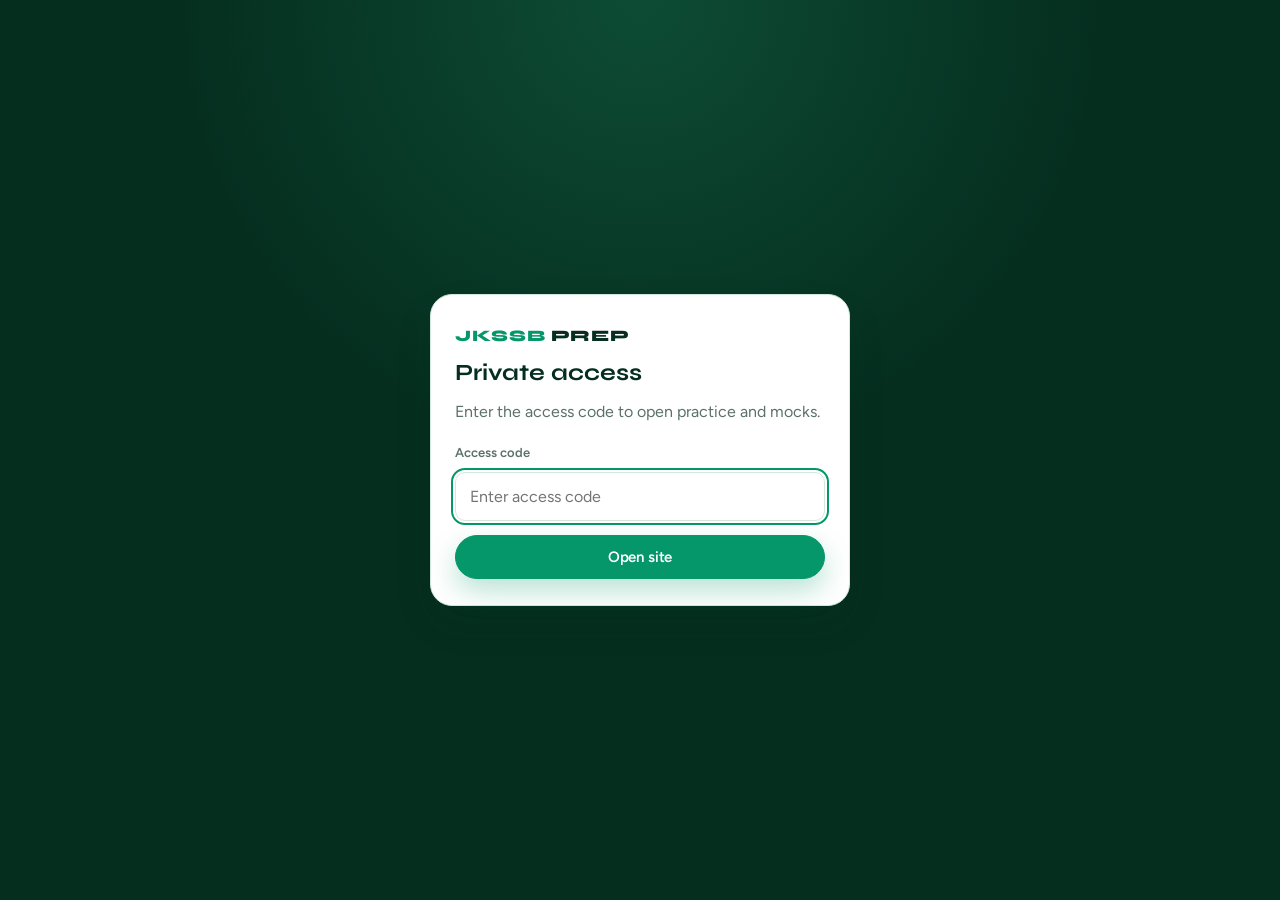
<file: index.html>
<!DOCTYPE html>
<html lang="en">
<head>
  <meta charset="UTF-8" />
  <meta name="viewport" content="width=device-width, initial-scale=1.0" />
  <meta name="description" content="JKSSB PREP — Practice and mock tests for Accounts Assistant (Finance)." />
  <meta name="theme-color" content="#047857" />
  <title>JKSSB PREP</title>
  <link rel="icon" href="./assets/logo/logo.svg" type="image/svg+xml" />
  <script src="./js/gate.js?v=9"></script>
  <link rel="stylesheet" href="./css/main.css" />
  <link rel="stylesheet" href="./css/components.css" />
  <link rel="stylesheet" href="./css/responsive.css" />
</head>
<body class="page-home">
  <div id="site-nav"></div>

  <main id="main-content">
    <section class="site-hero" aria-label="Introduction">
      <div class="site-hero__art" aria-hidden="true"></div>
      <div class="site-hero__inner">
        <p class="site-hero__brand">JKSSB <em>PREP</em></p>
        <h1 class="site-hero__title">Accounts Assistant (Finance).</h1>
        <p class="site-hero__sub">Official 2025 pattern: 120 MCQs, 2 hours, −0.25. Practice eight subjects, then sit a real-mix mock.</p>
        <div class="site-hero__actions">
          <a class="btn btn--primary" href="./pages/practice.html">Start practicing</a>
          <a class="btn btn--secondary" href="./pages/mock.html">Take a mock</a>
          <a class="btn btn--ghost" href="./pages/post.html?id=accounts-assistant-finance">Exam hub</a>
        </div>
      </div>
    </section>

    <div class="container home-body">
      <section class="section">
        <h2 class="section-title">How it works</h2>
        <p class="section-lead">A simple loop — not another noisy mock-test warehouse.</p>
        <div id="learning-loop-home"></div>
      </section>

      <section class="section" id="continue-section">
        <div class="continue-strip">
          <div>
            <p class="continue-strip__label">Continue preparation</p>
            <p class="continue-strip__title" id="continue-label">Start your FAA prep</p>
          </div>
          <a href="./pages/practice.html" id="continue-link" class="btn btn--ember">Continue</a>
        </div>
      </section>

      <section class="section">
        <h2 class="section-title">This exam</h2>
        <p class="section-lead">Advt. 10 of 2025 — 120-mark OMR paper. Eight official units, including General Economics.</p>
        <div id="home-categories" class="post-hub__stats" aria-label="Exam configuration"></div>
      </section>
    </div>
  </main>

  <div id="site-footer"></div>

  <script src="./js/utils.js"></script>
  <script src="./js/storage.js"></script>
  <script src="./js/data.js"></script>
  <script src="./js/ui.js"></script>
  <script src="./js/app.js"></script>
  <script>
    document.addEventListener('DOMContentLoaded', async () => {
      initPage({ pageTitle: 'Home', currentNav: 'Home' });
      UI.renderLearningLoop(document.getElementById('learning-loop-home'));

      const progress = loadProgress();
      if (progress.continueUrl) {
        document.getElementById('continue-link').href = resolveAppHref(progress.continueUrl);
        document.getElementById('continue-label').textContent = progress.continueLabel || 'Continue where you left off';
      } else {
        document.getElementById('continue-link').href = './pages/practice.html';
        document.getElementById('continue-label').textContent = 'Start your FAA prep';
      }

      const categoriesEl = document.getElementById('home-categories');
      try {
        const dataResult = await initAppData({ mode: 'shell' });
        if (!dataResult.ok) {
          categoriesEl.appendChild(UI.EmptyState({
            title: 'Unable to load exam',
            message: dataResult.error || 'Please refresh the page.',
          }));
          return;
        }
        const exam = getExamConfigForPost();
        const loaded = getActiveQuestions().length;
        categoriesEl.innerHTML = `
          <div class="post-hub__stat">
            <span class="post-hub__stat-value">${exam.default_question_count}</span>
            <span class="post-hub__stat-label">Paper Qs</span>
          </div>
          <div class="post-hub__stat">
            <span class="post-hub__stat-value">${exam.duration_minutes}</span>
            <span class="post-hub__stat-label">Minutes</span>
          </div>
          <div class="post-hub__stat">
            <span class="post-hub__stat-value">−${exam.negative_marking}</span>
            <span class="post-hub__stat-label">Wrong answer</span>
          </div>
          <div class="post-hub__stat">
            <span class="post-hub__stat-value">${loaded}</span>
            <span class="post-hub__stat-label">Bank MCQs</span>
          </div>`;
      } catch (err) {
        categoriesEl.appendChild(UI.EmptyState({
          title: 'Unable to load exam',
          message: 'Please refresh the page.',
        }));
      }
    });
  </script>
</body>
</html>
</file>
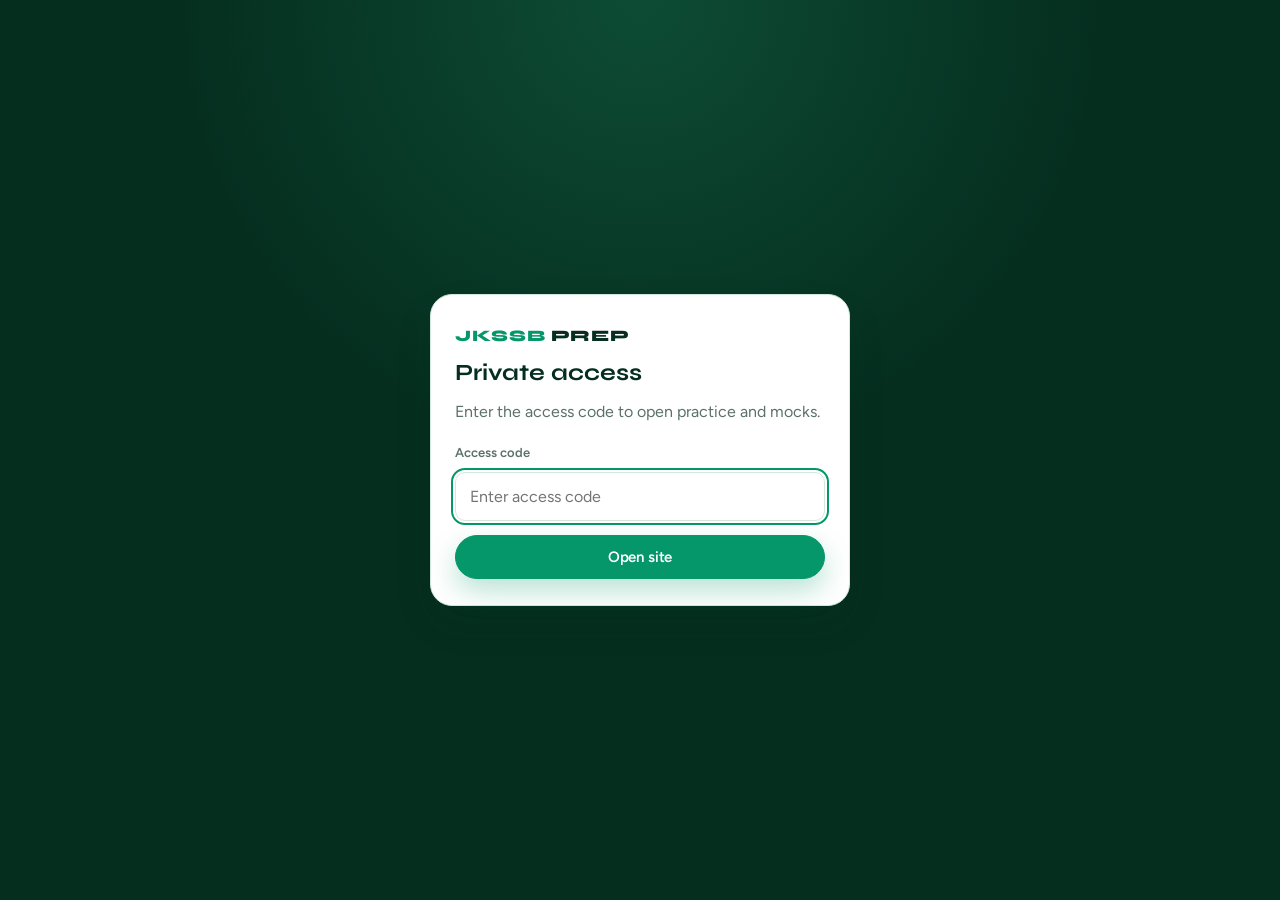
<file: admin.html>
<!DOCTYPE html>
<html lang="en">
<head>
  <meta charset="UTF-8" />
  <meta name="viewport" content="width=device-width, initial-scale=1.0" />
  <meta name="theme-color" content="#047857" />
  <link rel="icon" href="./assets/logo/logo.svg" type="image/svg+xml" />
  <script src="./js/gate.js?v=9"></script>
  <meta name="robots" content="noindex" />
  <title>Admin | JKSSB PREP</title>
  <link rel="stylesheet" href="./css/main.css" />
  <link rel="stylesheet" href="./css/components.css" />
  <link rel="stylesheet" href="./css/responsive.css" />
</head>
<body data-page="admin">
  <main class="container" id="main-content" style="padding-top:2rem;"></main>

  <script src="./js/utils.js"></script>
  <script src="./js/storage.js"></script>
  <script src="./js/data.js"></script>
  <script src="./js/ui.js"></script>
  <script src="./js/app.js"></script>
  <script src="./js/progress.js"></script>
</body>
</html>
</file>
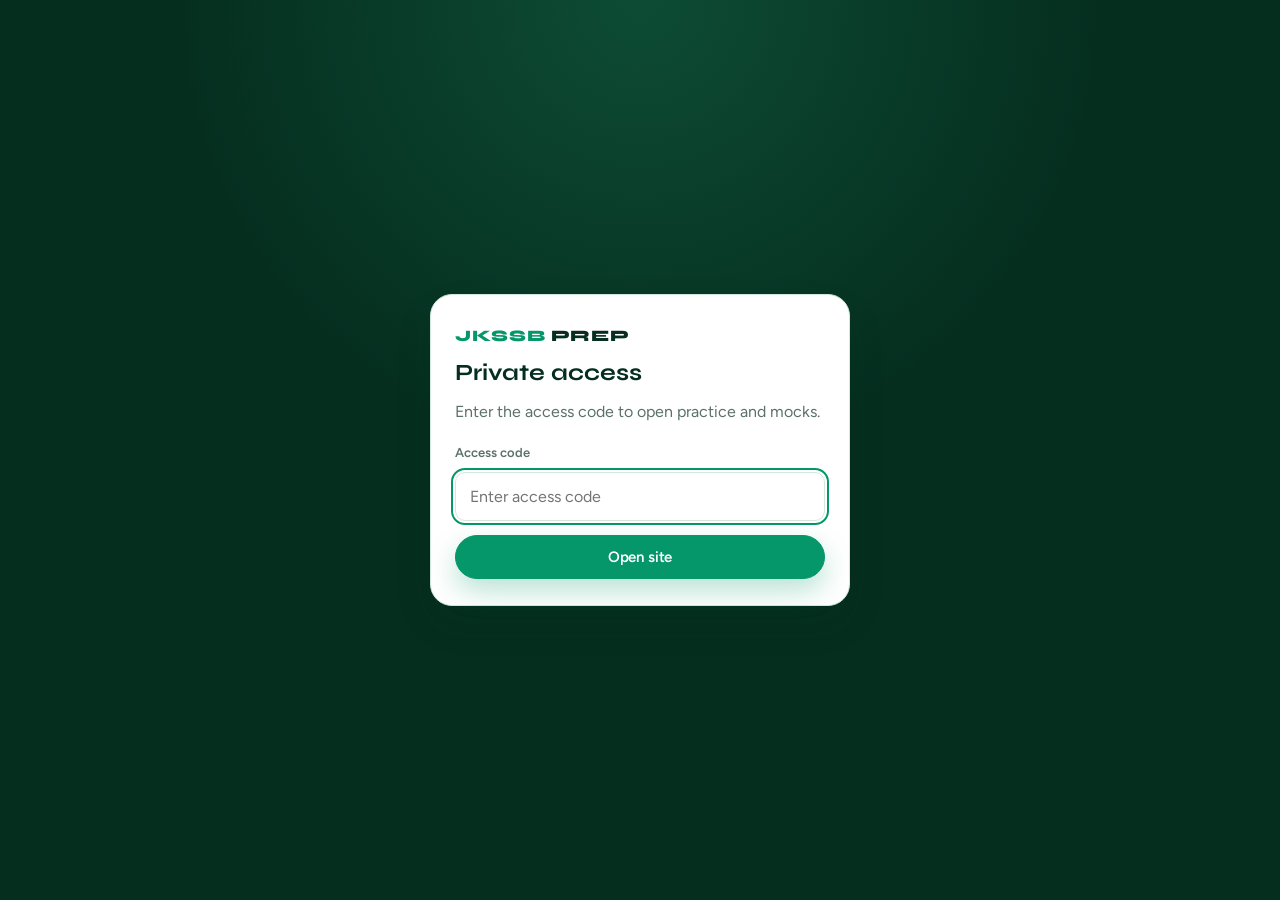
<file: pages/bookmarks.html>
<!DOCTYPE html>
<html lang="en">
<head>
  <meta charset="UTF-8" />
  <meta name="viewport" content="width=device-width, initial-scale=1.0" />
  <meta name="theme-color" content="#047857" />
  <link rel="icon" href="../assets/logo/logo.svg" type="image/svg+xml" />
  <script src="../js/gate.js?v=9"></script>
  <meta name="description" content="Bookmarked JKSSB practice questions." />
  <title>Bookmarks | JKSSB PREP</title>
  <link rel="stylesheet" href="../css/main.css" />
  <link rel="stylesheet" href="../css/components.css" />
  <link rel="stylesheet" href="../css/responsive.css" />
</head>
<body data-page="bookmarks">
  <div id="site-nav"></div>
  <main class="container" id="main-content"></main>
  <div id="site-footer"></div>

  <script src="../js/utils.js"></script>
  <script src="../js/storage.js"></script>
  <script src="../js/data.js"></script>
  <script src="../js/ui.js"></script>
  <script src="../js/app.js"></script>
  <script src="../js/progress.js"></script>
</body>
</html>
</file>
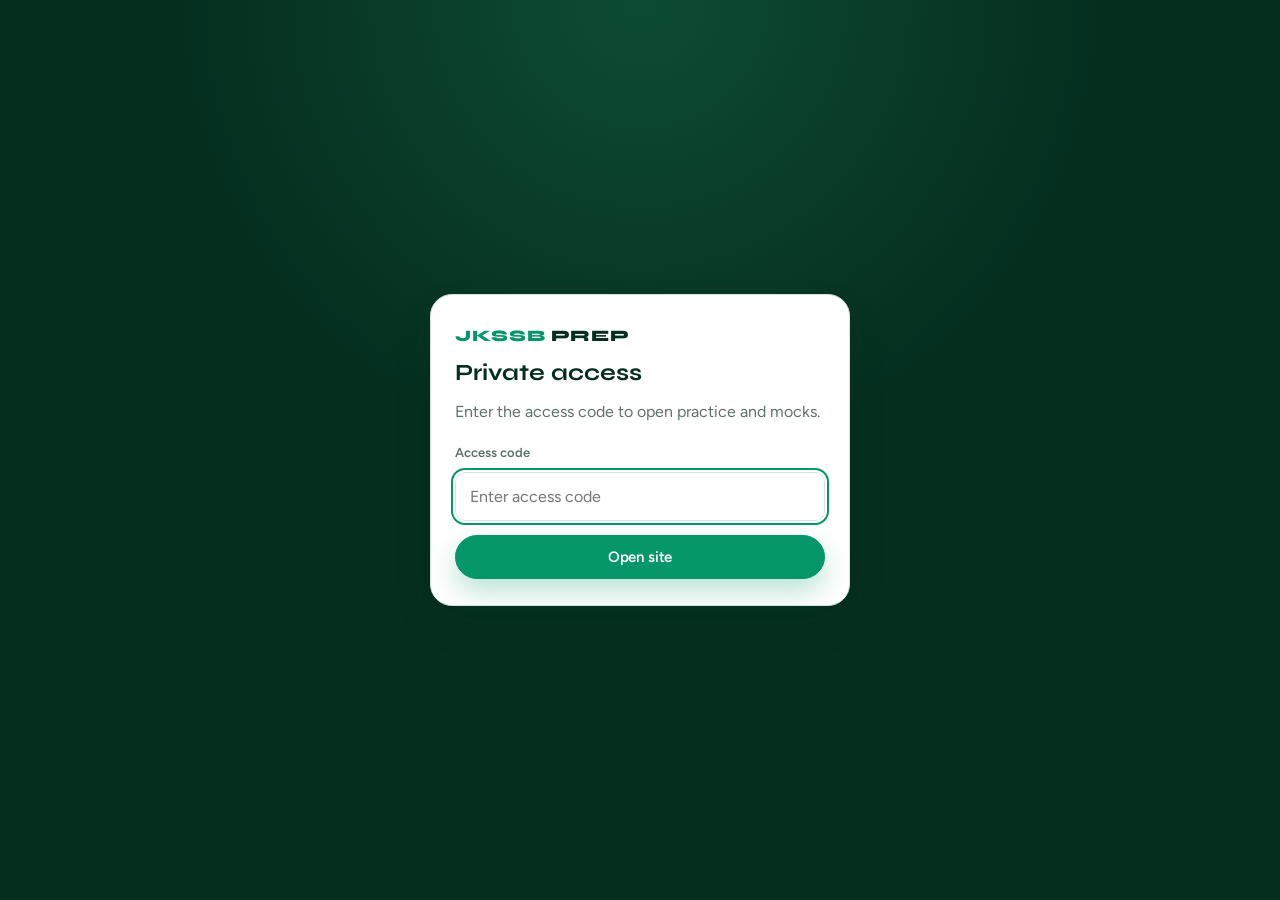
<file: pages/browse.html>
<!DOCTYPE html>
<html lang="en">
<head>
  <meta charset="UTF-8" />
  <meta name="viewport" content="width=device-width, initial-scale=1.0" />
  <meta name="theme-color" content="#047857" />
  <link rel="icon" href="../assets/logo/logo.svg" type="image/svg+xml" />
  <script src="../js/gate.js?v=9"></script>
  <meta name="description" content="Browse JKSSB exam posts by category." />
  <title>Browse | JKSSB PREP</title>
  <link rel="stylesheet" href="../css/main.css" />
  <link rel="stylesheet" href="../css/components.css" />
  <link rel="stylesheet" href="../css/responsive.css" />
</head>
<body>
  <div id="site-nav"></div>
  <main class="container" id="main-content"></main>
  <div id="site-footer"></div>

  <script src="../js/utils.js"></script>
  <script src="../js/storage.js"></script>
  <script src="../js/data.js"></script>
  <script src="../js/ui.js"></script>
  <script src="../js/app.js"></script>
  <script src="../js/browse.js"></script>
</body>
</html>
</file>
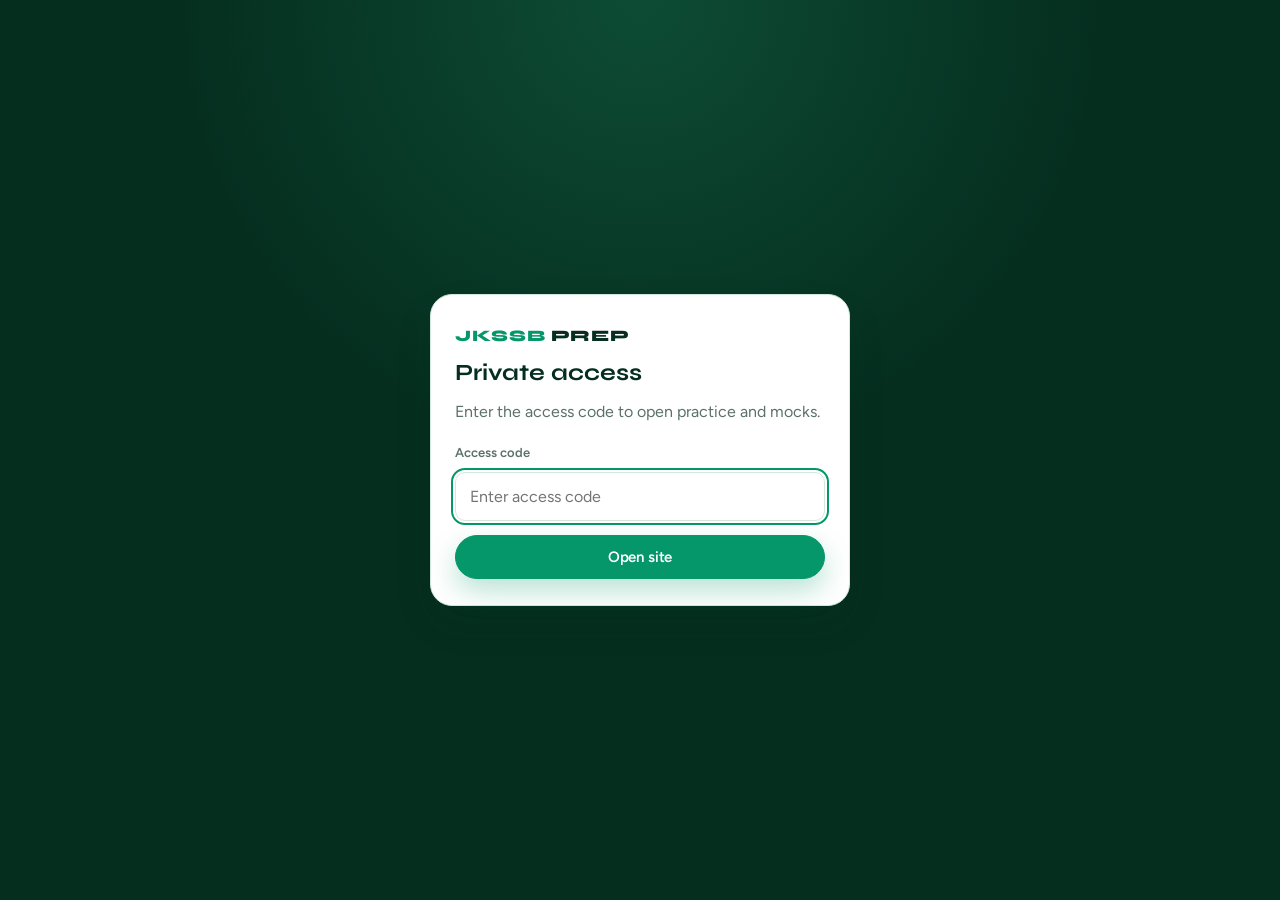
<file: pages/mock.html>
<!DOCTYPE html>
<html lang="en">
<head>
  <meta charset="UTF-8" />
  <meta name="viewport" content="width=device-width, initial-scale=1.0" />
  <meta name="theme-color" content="#047857" />
  <link rel="icon" href="../assets/logo/logo.svg" type="image/svg+xml" />
  <script src="../js/gate.js?v=9"></script>
  <meta name="description" content="Timed JKSSB mock tests." />
  <title>Mock Tests | JKSSB PREP</title>
  <link rel="stylesheet" href="../css/main.css" />
  <link rel="stylesheet" href="../css/components.css" />
  <link rel="stylesheet" href="../css/responsive.css" />
</head>
<body>
  <div id="site-nav"></div>
  <main class="container" id="main-content"></main>
  <div id="site-footer"></div>

  <script src="../js/utils.js"></script>
  <script src="../js/storage.js"></script>
  <script src="../js/data.js"></script>
  <script src="../js/ui.js"></script>
  <script src="../js/app.js"></script>
  <script src="../js/mock.js"></script>
</body>
</html>
</file>
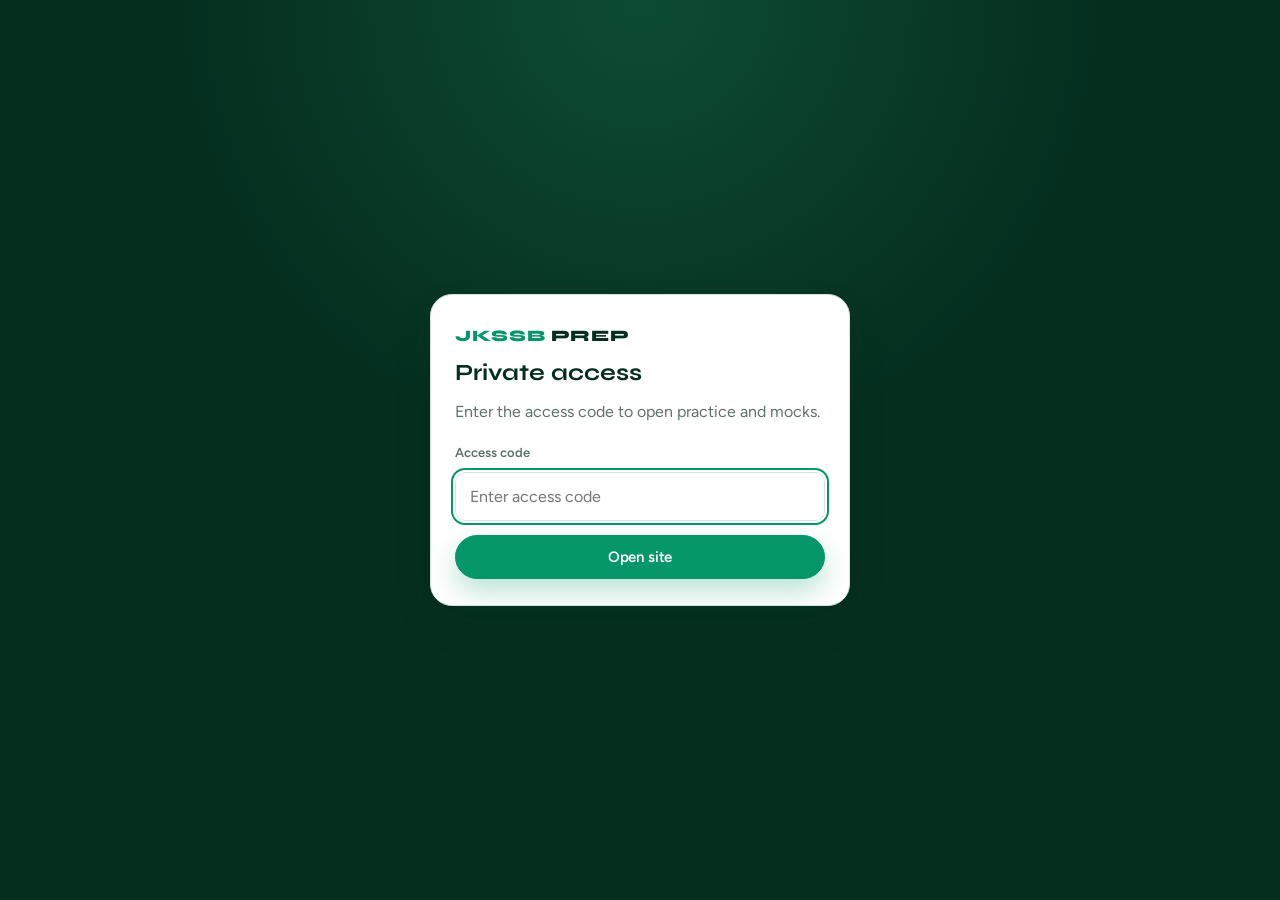
<file: pages/post.html>
<!DOCTYPE html>
<html lang="en">
<head>
  <meta charset="UTF-8" />
  <meta name="viewport" content="width=device-width, initial-scale=1.0" />
  <meta name="theme-color" content="#047857" />
  <link rel="icon" href="../assets/logo/logo.svg" type="image/svg+xml" />
  <script src="../js/gate.js?v=9"></script>
  <meta name="description" content="Post hub for JKSSB exam preparation." />
  <title>Post | JKSSB PREP</title>
  <link rel="stylesheet" href="../css/main.css" />
  <link rel="stylesheet" href="../css/components.css" />
  <link rel="stylesheet" href="../css/responsive.css" />
</head>
<body>
  <div id="site-nav"></div>
  <main class="container" id="main-content"></main>
  <div id="site-footer"></div>

  <script src="../js/utils.js"></script>
  <script src="../js/storage.js"></script>
  <script src="../js/data.js"></script>
  <script src="../js/ui.js"></script>
  <script src="../js/app.js"></script>
  <script src="../js/post.js"></script>
</body>
</html>
</file>
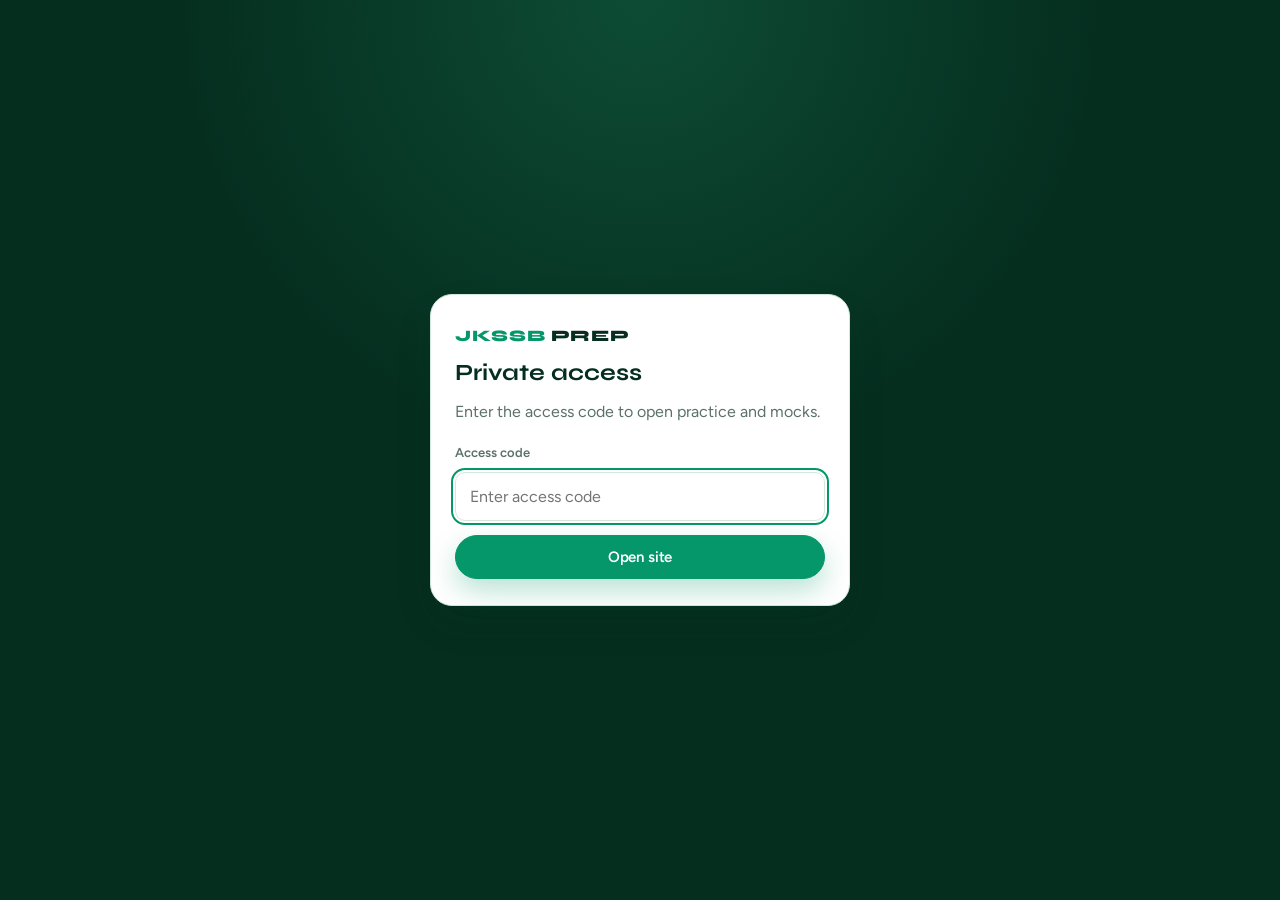
<file: pages/practice.html>
<!DOCTYPE html>
<html lang="en">
<head>
  <meta charset="UTF-8" />
  <meta name="viewport" content="width=device-width, initial-scale=1.0" />
  <meta name="theme-color" content="#047857" />
  <link rel="icon" href="../assets/logo/logo.svg" type="image/svg+xml" />
  <script src="../js/gate.js?v=9"></script>
  <meta name="description" content="Practice JKSSB questions with immediate feedback." />
  <title>Practice | JKSSB PREP</title>
  <link rel="stylesheet" href="../css/main.css" />
  <link rel="stylesheet" href="../css/components.css" />
  <link rel="stylesheet" href="../css/responsive.css" />
</head>
<body>
  <div id="site-nav"></div>
  <main class="container" id="main-content"></main>
  <div id="site-footer"></div>

  <script src="../js/utils.js"></script>
  <script src="../js/storage.js"></script>
  <script src="../js/data.js"></script>
  <script src="../js/ui.js"></script>
  <script src="../js/app.js"></script>
  <script src="../js/numericals.js"></script>
  <script src="../js/practice.js"></script>
</body>
</html>
</file>
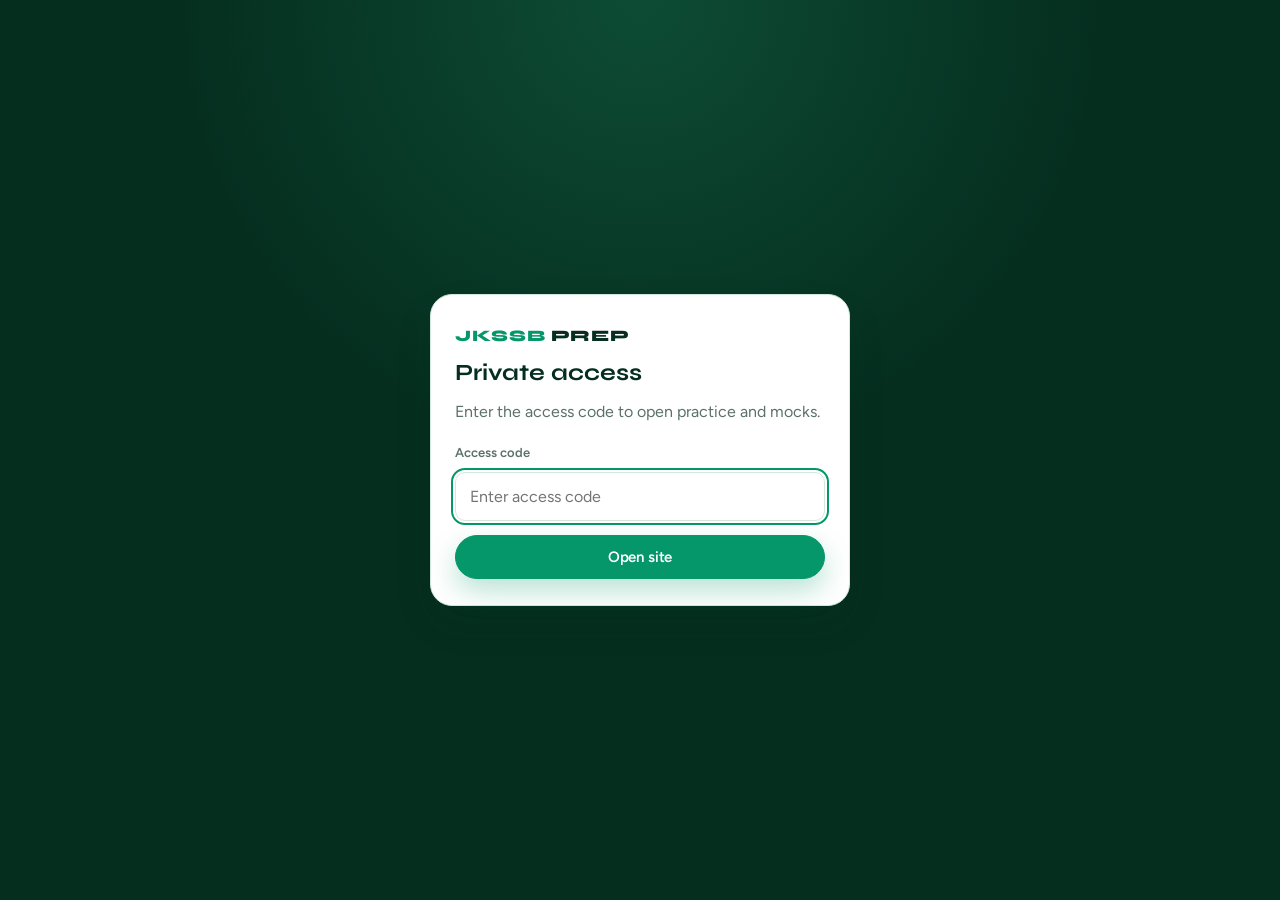
<file: pages/progress.html>
<!DOCTYPE html>
<html lang="en">
<head>
  <meta charset="UTF-8" />
  <meta name="viewport" content="width=device-width, initial-scale=1.0" />
  <meta name="theme-color" content="#047857" />
  <link rel="icon" href="../assets/logo/logo.svg" type="image/svg+xml" />
  <script src="../js/gate.js?v=9"></script>
  <meta name="description" content="Track your JKSSB preparation progress." />
  <title>Progress | JKSSB PREP</title>
  <link rel="stylesheet" href="../css/main.css" />
  <link rel="stylesheet" href="../css/components.css" />
  <link rel="stylesheet" href="../css/responsive.css" />
</head>
<body>
  <div id="site-nav"></div>
  <main class="container" id="main-content"></main>
  <div id="site-footer"></div>

  <script src="../js/utils.js"></script>
  <script src="../js/storage.js"></script>
  <script src="../js/data.js"></script>
  <script src="../js/ui.js"></script>
  <script src="../js/app.js"></script>
  <script src="../js/progress.js"></script>
</body>
</html>
</file>
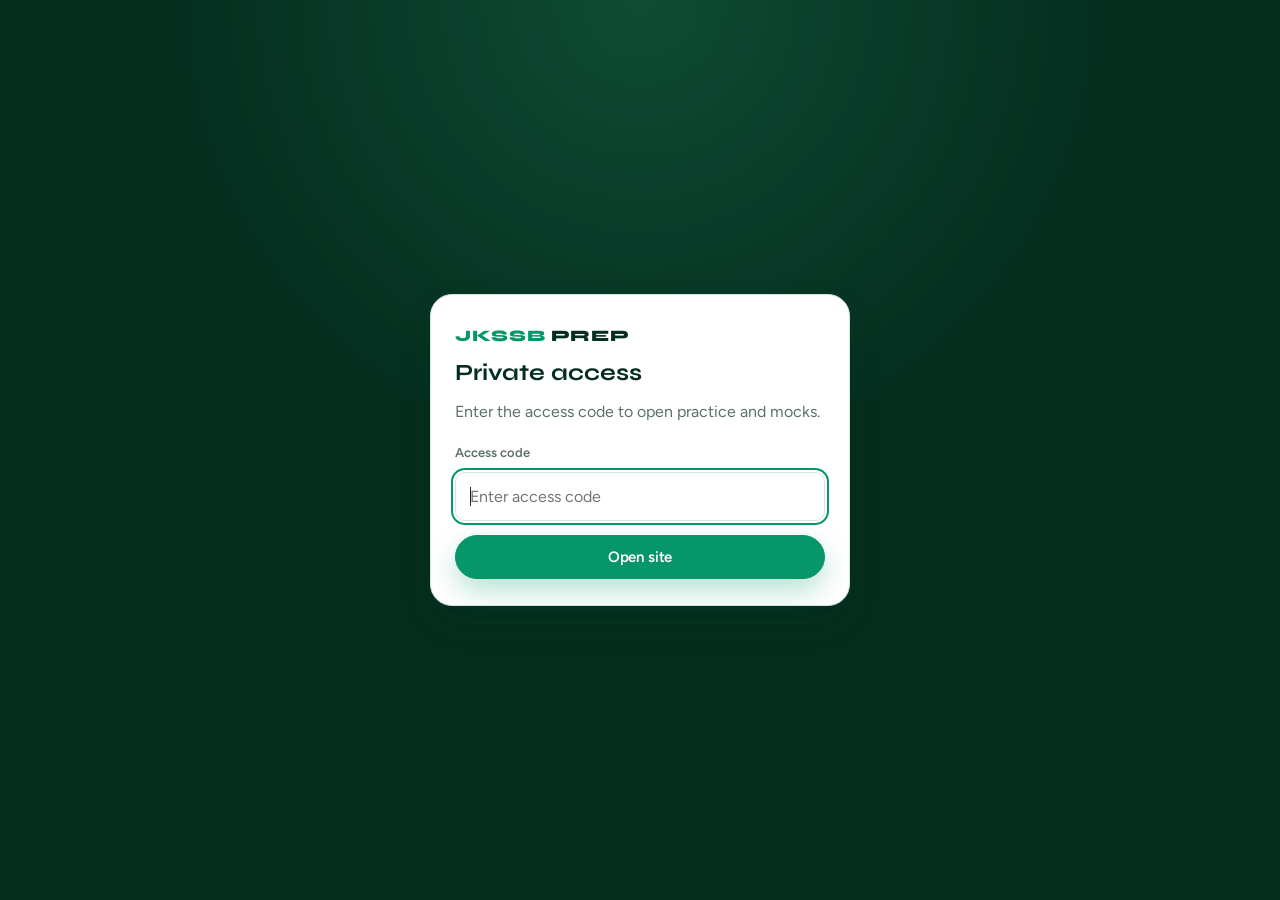
<file: pages/pyqs.html>
<!DOCTYPE html>
<html lang="en">
<head>
  <meta charset="UTF-8" />
  <meta name="viewport" content="width=device-width, initial-scale=1.0" />
  <meta name="theme-color" content="#047857" />
  <link rel="icon" href="../assets/logo/logo.svg" type="image/svg+xml" />
  <script src="../js/gate.js?v=9"></script>
  <title>PYQs | JKSSB PREP</title>
  <meta http-equiv="refresh" content="0; url=./post.html?id=accounts-assistant-finance" />
  <link rel="stylesheet" href="../css/main.css" />
</head>
<body>
  <main class="container" style="padding:2rem">
    <p>This app is for JKSSB Accounts Assistant (Finance).</p>
    <p><a class="btn btn--primary" href="./post.html?id=accounts-assistant-finance">Open exam hub</a></p>
  </main>
</body>
</html>
</file>
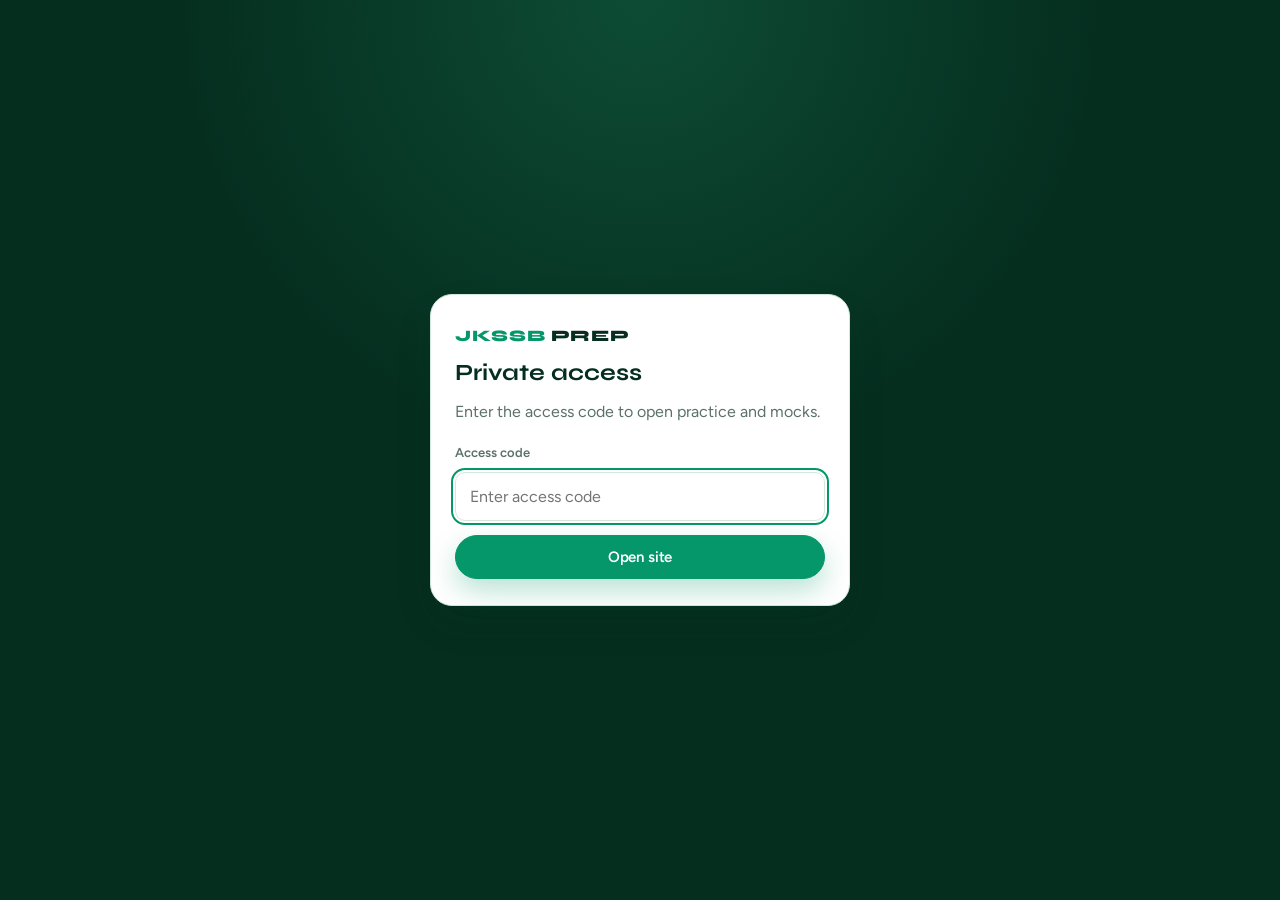
<file: pages/results.html>
<!DOCTYPE html>
<html lang="en">
<head>
  <meta charset="UTF-8" />
  <meta name="viewport" content="width=device-width, initial-scale=1.0" />
  <meta name="theme-color" content="#047857" />
  <link rel="icon" href="../assets/logo/logo.svg" type="image/svg+xml" />
  <script src="../js/gate.js?v=9"></script>
  <meta name="description" content="Mock test results and mistake review." />
  <title>Results | JKSSB PREP</title>
  <link rel="stylesheet" href="../css/main.css" />
  <link rel="stylesheet" href="../css/components.css" />
  <link rel="stylesheet" href="../css/responsive.css" />
</head>
<body>
  <div id="site-nav"></div>
  <main class="container" id="main-content"></main>
  <div id="site-footer"></div>

  <script src="../js/utils.js"></script>
  <script src="../js/storage.js"></script>
  <script src="../js/data.js"></script>
  <script src="../js/ui.js"></script>
  <script src="../js/app.js"></script>
  <script src="../js/results.js"></script>
</body>
</html>
</file>
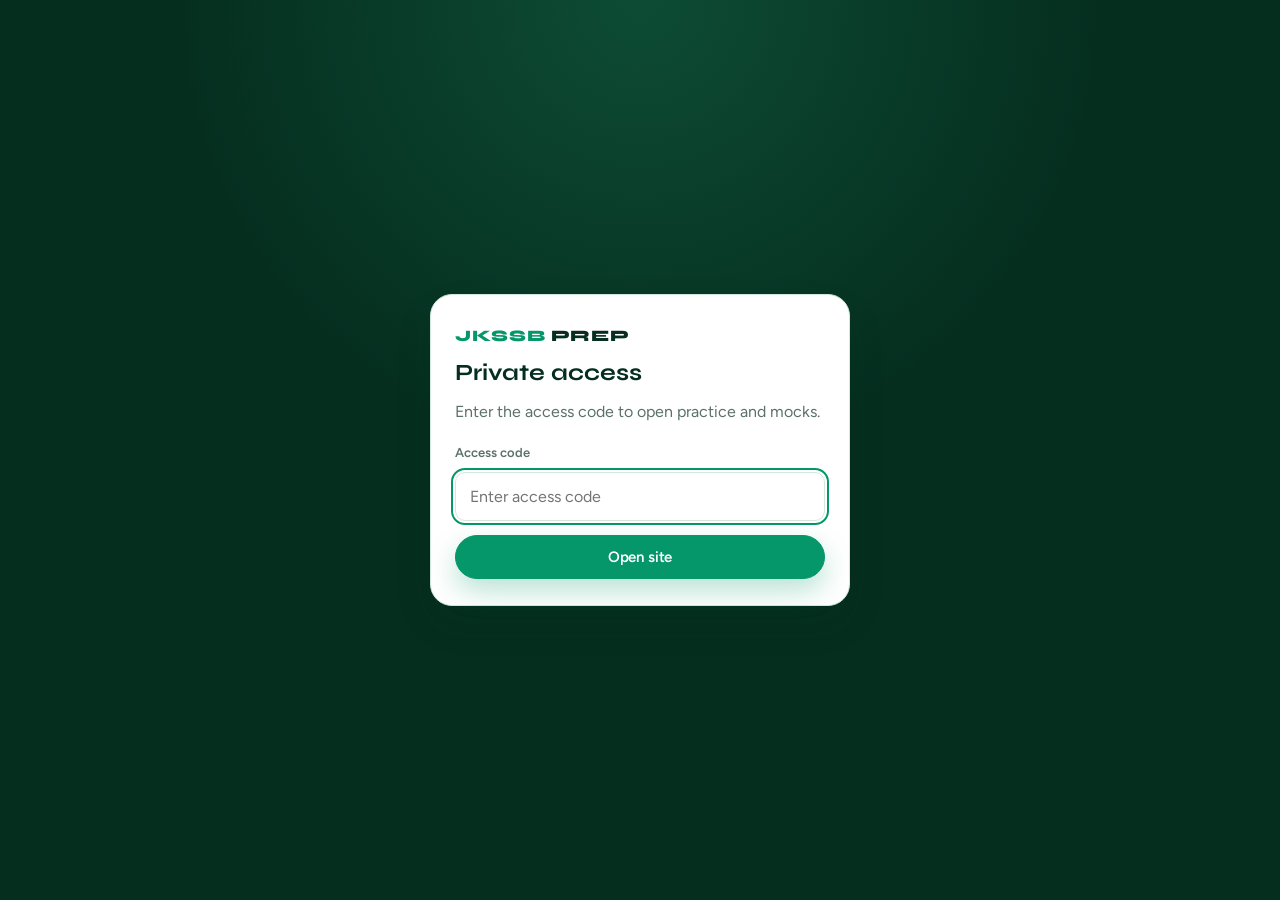
<file: pages/search.html>
<!DOCTYPE html>
<html lang="en">
<head>
  <meta charset="UTF-8" />
  <meta name="viewport" content="width=device-width, initial-scale=1.0" />
  <meta name="theme-color" content="#047857" />
  <link rel="icon" href="../assets/logo/logo.svg" type="image/svg+xml" />
  <script src="../js/gate.js?v=9"></script>
  <meta name="description" content="Search JKSSB practice questions." />
  <title>Search | JKSSB PREP</title>
  <link rel="stylesheet" href="../css/main.css" />
  <link rel="stylesheet" href="../css/components.css" />
  <link rel="stylesheet" href="../css/responsive.css" />
</head>
<body>
  <div id="site-nav"></div>
  <main class="container" id="main-content"></main>
  <div id="site-footer"></div>

  <script src="../js/utils.js"></script>
  <script src="../js/storage.js"></script>
  <script src="../js/data.js"></script>
  <script src="../js/ui.js"></script>
  <script src="../js/app.js"></script>
  <script src="../js/search.js"></script>
</body>
</html>
</file>
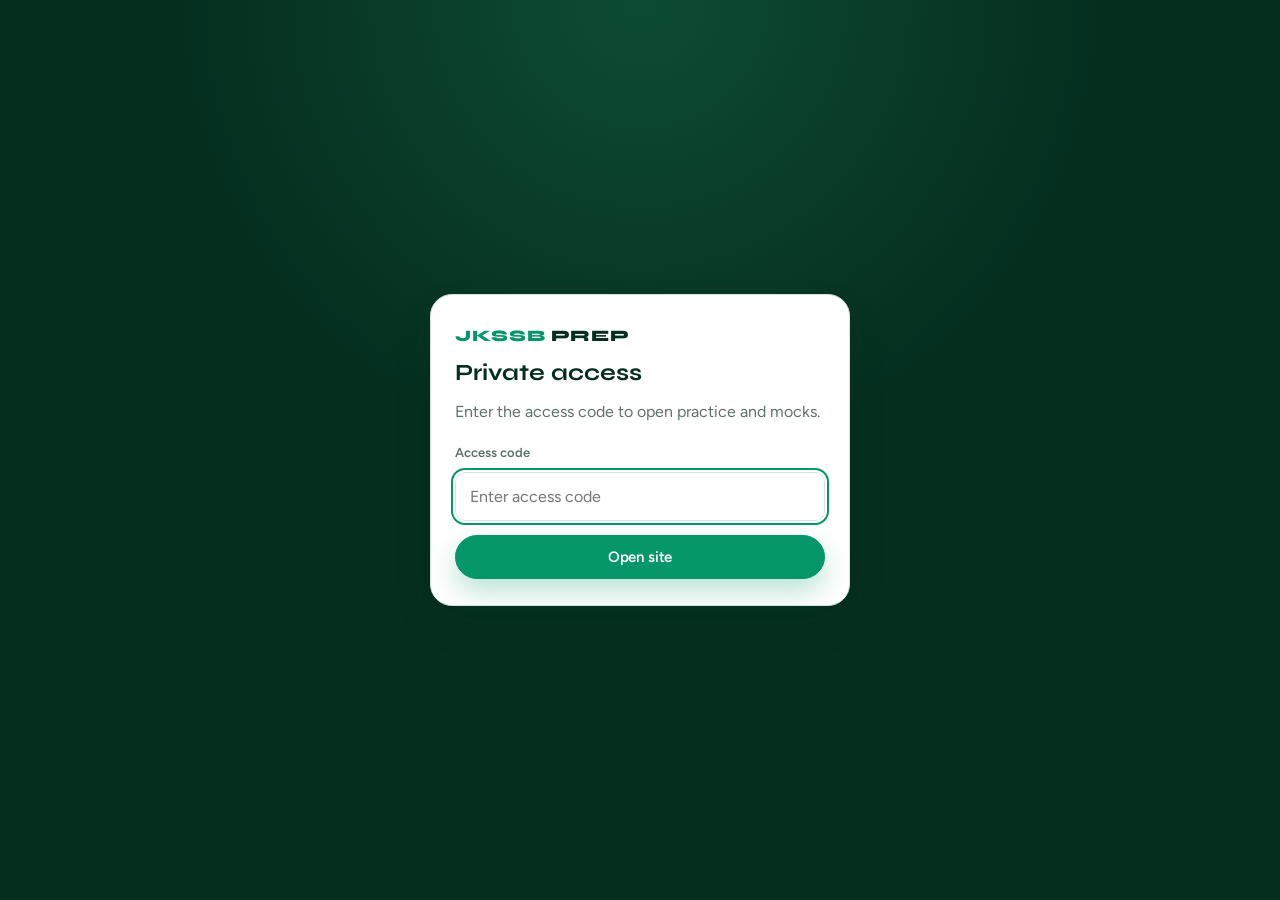
<file: pages/typing.html>
<!DOCTYPE html>
<html lang="en">
<head>
  <meta charset="UTF-8" />
  <meta name="viewport" content="width=device-width, initial-scale=1.0" />
  <meta name="theme-color" content="#047857" />
  <link rel="icon" href="../assets/logo/logo.svg" type="image/svg+xml" />
  <script src="../js/gate.js?v=9"></script>
  <title>Typing Drill | JKSSB PREP</title>
  <link rel="stylesheet" href="../css/main.css" />
  <link rel="stylesheet" href="../css/components.css" />
  <link rel="stylesheet" href="../css/responsive.css" />
</head>
<body>
  <div id="site-nav"></div>
  <main class="container" id="main-content"></main>
  <div id="site-footer"></div>
  <script src="../js/utils.js"></script>
  <script src="../js/storage.js"></script>
  <script src="../js/data.js"></script>
  <script src="../js/ui.js"></script>
  <script src="../js/app.js"></script>
  <script src="../js/typing.js"></script>
</body>
</html>
</file>
<file: css/main.css>
/* JKSSB PREP — Design system */
@import url('https://fonts.googleapis.com/css2?family=Figtree:wght@400;500;600;700&family=Syne:wght@600;700;800&family=Noto+Nastaliq+Urdu:wght@400;700&display=swap');

:root {
  --ink: #052e1f;
  --ink-soft: #0b3d2c;
  --lake: #059669;
  --lake-bright: #34d399;
  --lake-soft: rgba(5, 150, 105, 0.14);
  --ember: #047857;
  --ember-soft: rgba(4, 120, 87, 0.14);
  --gold: #bbf7d0;
  --success: #15803d;
  --success-soft: rgba(21, 128, 61, 0.12);
  --danger: #dc2626;
  --danger-soft: rgba(220, 38, 38, 0.12);
  --mist: #f3faf6;
  --mist-deep: #e4f4eb;
  --paper: #ffffff;
  --text: #123028;
  --muted: #5b7268;
  --border: #d3e8dc;
  --focus: #059669;

  /* aliases used across components */
  --color-primary: var(--ink);
  --color-primary-soft: var(--ink-soft);
  --color-secondary: var(--lake);
  --color-secondary-soft: var(--lake-soft);
  --color-success: var(--success);
  --color-success-soft: var(--success-soft);
  --color-danger: var(--danger);
  --color-danger-soft: var(--danger-soft);
  --color-bg: var(--mist);
  --color-bg-warm: var(--mist-deep);
  --color-surface: var(--paper);
  --color-text: var(--text);
  --color-text-muted: var(--muted);
  --color-border: var(--border);
  --color-focus: var(--focus);

  --font-display: 'Syne', 'Avenir Next', 'Segoe UI', sans-serif;
  --font-body: 'Figtree', 'Avenir Next', 'Segoe UI', sans-serif;

  --radius: 14px;
  --radius-sm: 10px;
  --radius-lg: 22px;
  --shadow: 0 1px 0 rgba(5, 46, 31, 0.04);
  --shadow-md: 0 18px 40px rgba(5, 46, 31, 0.08);
  --max-width: 1120px;
  --nav-height: 72px;
  --bottom-nav-height: 70px;
  --transition: 0.2s ease;
  --ease-out: cubic-bezier(0.22, 1, 0.36, 1);
}

*, *::before, *::after { box-sizing: border-box; }

html {
  font-size: 16px;
  scroll-behavior: smooth;
}

body {
  margin: 0;
  font-family: var(--font-body);
  color: var(--text);
  line-height: 1.6;
  min-height: 100vh;
  display: flex;
  flex-direction: column;
  background: #f3f5f2;
  background-attachment: fixed;
}

html.site-locked:not(.site-unlocked) body {
  background: #052e1f;
}

html.site-locked:not(.site-unlocked) body > *:not(#site-gate) {
  display: none !important;
}

body::before {
  display: none;
}

body.exam-mode .site-footer { display: none; }
body.exam-mode .bottom-nav { display: none !important; }
body.exam-mode main#main-content,
body.exam-mode main.container {
  padding-bottom: 2rem;
}
#site-nav { z-index: 300; }
.site-header { z-index: 300; }

.container {
  width: 100%;
  max-width: var(--max-width);
  margin: 0 auto;
  padding: 0 1.35rem;
}

main.container,
main#main-content.container {
  flex: 1;
  padding: 1.5rem 0 6rem;
  width: 100%;
  max-width: var(--max-width);
  margin: 0 auto;
}

main#main-content:not(.container) {
  flex: 1;
  padding: 0 0 6rem;
  width: 100%;
}

a {
  color: var(--lake);
  text-decoration: none;
}

a:hover { text-decoration: underline; }

a:focus-visible,
button:focus-visible,
input:focus-visible,
select:focus-visible {
  outline: 2px solid var(--focus);
  outline-offset: 3px;
}

.visually-hidden {
  position: absolute;
  width: 1px;
  height: 1px;
  padding: 0;
  margin: -1px;
  overflow: hidden;
  clip: rect(0, 0, 0, 0);
  border: 0;
}

/* Header */
.site-header {
  background: rgba(255, 255, 255, 0.86);
  backdrop-filter: blur(16px) saturate(1.2);
  border-bottom: 1px solid rgba(213, 224, 230, 0.9);
  position: sticky;
  top: 0;
  z-index: 200;
}

.site-header__inner {
  display: flex;
  align-items: center;
  justify-content: space-between;
  height: var(--nav-height);
  gap: 1rem;
}

.brand {
  display: flex;
  align-items: center;
  gap: 0.7rem;
  color: var(--ink);
  text-decoration: none;
}

.brand:hover { text-decoration: none; }

.brand__logo {
  width: 36px;
  height: 36px;
  border-radius: 10px;
  box-shadow: 0 6px 16px rgba(5, 150, 105, 0.28);
}

.brand__name {
  font-family: var(--font-display);
  font-size: 1.15rem;
  font-weight: 800;
  letter-spacing: -0.03em;
  line-height: 1;
}

.brand__name span {
  display: block;
  font-family: var(--font-body);
  font-size: 0.68rem;
  font-weight: 600;
  letter-spacing: 0.14em;
  text-transform: uppercase;
  color: var(--lake);
  margin-top: 0.2rem;
}

.nav-desktop {
  display: flex;
  gap: 0.2rem;
  flex-wrap: wrap;
  justify-content: flex-end;
}

.nav-link {
  padding: 0.55rem 0.85rem;
  border-radius: 999px;
  color: var(--muted);
  font-size: 0.9rem;
  font-weight: 600;
  text-decoration: none;
  min-height: 44px;
  display: inline-flex;
  align-items: center;
  transition: color var(--transition), background var(--transition);
}

.nav-link:hover {
  background: var(--lake-soft);
  color: var(--ink);
  text-decoration: none;
}

.nav-link--active {
  color: var(--ink);
  background: var(--lake-soft);
}

/* Footer */
.site-footer {
  border-top: 1px solid var(--border);
  padding: 1.5rem 0;
  margin-top: auto;
  background: rgba(255, 255, 255, 0.7);
}

.site-footer__inner {
  display: flex;
  justify-content: space-between;
  align-items: center;
  gap: 1rem;
  flex-wrap: wrap;
}

.site-footer__text {
  margin: 0;
  font-size: 0.875rem;
  color: var(--muted);
}

.site-footer__admin {
  font-size: 0.8rem;
  color: var(--muted);
}

/* Full-bleed home hero */
.site-hero {
  position: relative;
  overflow: hidden;
  min-height: min(78vh, 640px);
  display: flex;
  align-items: flex-end;
  color: #f8fafb;
  background:
    linear-gradient(115deg, rgba(5, 46, 31, 0.94) 0%, rgba(4, 120, 87, 0.88) 52%, rgba(16, 185, 129, 0.78) 100%),
    radial-gradient(circle at 82% 18%, rgba(187, 247, 208, 0.35), transparent 42%);
}

.site-hero__art {
  position: absolute;
  inset: 0;
  pointer-events: none;
  opacity: 0.35;
  background-image: url("data:image/svg+xml,%3Csvg xmlns='http://www.w3.org/2000/svg' viewBox='0 0 1200 600' preserveAspectRatio='xMidYMid slice'%3E%3Cpath fill='%23ffffff' fill-opacity='0.12' d='M0 420 L180 280 L320 360 L520 180 L720 320 L900 140 L1200 300 L1200 600 L0 600 Z'/%3E%3Cpath fill='none' stroke='%23ffffff' stroke-opacity='0.25' stroke-width='2' d='M0 450 Q300 320 600 400 T1200 280'/%3E%3C/svg%3E");
  background-size: cover;
  background-position: center bottom;
  animation: heroDrift 18s ease-in-out infinite alternate;
}

.site-hero__inner {
  position: relative;
  z-index: 1;
  width: 100%;
  max-width: var(--max-width);
  margin: 0 auto;
  padding: 5.5rem 1.35rem 3.5rem;
  animation: fadeRise 0.8s var(--ease-out) both;
}

.site-hero__brand {
  font-family: var(--font-display);
  font-weight: 800;
  font-size: clamp(2.8rem, 9vw, 5rem);
  letter-spacing: -0.045em;
  line-height: 0.95;
  margin: 0 0 1.1rem;
  color: #fff;
}

.site-hero__brand em {
  font-style: normal;
  color: var(--gold);
}

.site-hero__title {
  margin: 0 0 0.85rem;
  max-width: 16ch;
  font-family: var(--font-display);
  font-size: clamp(1.35rem, 3vw, 1.9rem);
  font-weight: 650;
  line-height: 1.25;
  color: rgba(248, 250, 251, 0.95);
}

.site-hero__sub {
  margin: 0 0 1.75rem;
  max-width: 34rem;
  font-size: 1.05rem;
  color: rgba(248, 250, 251, 0.8);
}

.site-hero__actions {
  display: flex;
  flex-wrap: wrap;
  gap: 0.75rem;
}

.site-hero .btn--primary {
  background: #fff;
  color: var(--ink);
  box-shadow: none;
}

.site-hero .btn--primary:hover {
  background: #ecfdf5;
  color: var(--ink);
}

.site-hero .btn--secondary {
  background: rgba(255, 255, 255, 0.12);
  border: 1px solid rgba(255, 255, 255, 0.4);
  color: #fff;
}

.site-hero .btn--secondary:hover {
  background: rgba(255, 255, 255, 0.2);
  color: #fff;
}

.site-hero .btn--ghost {
  color: #fff;
  border-color: rgba(255, 255, 255, 0.35);
  background: transparent;
}

.site-hero .btn--ghost:hover {
  background: rgba(255, 255, 255, 0.1);
  color: #fff;
}

/* Page chrome */
.page-header {
  margin-bottom: 1.75rem;
  animation: fadeRise 0.5s var(--ease-out) both;
}

.page-header h1 {
  margin: 0 0 0.4rem;
  font-family: var(--font-display);
  font-size: clamp(1.7rem, 3vw, 2.25rem);
  font-weight: 750;
  letter-spacing: -0.03em;
  color: var(--ink);
}

.page-header__sub {
  margin: 0;
  color: var(--muted);
  font-size: 1.02rem;
  max-width: 40rem;
}

.section {
  margin: 3rem 0;
  animation: fadeRise 0.55s var(--ease-out) both;
}

.section-title {
  font-family: var(--font-display);
  font-size: 1.35rem;
  font-weight: 700;
  color: var(--ink);
  margin: 0 0 0.35rem;
  letter-spacing: -0.02em;
}

.section-lead {
  margin: 0 0 1.35rem;
  color: var(--muted);
  max-width: 40rem;
}

.text-success { color: var(--success); }
.text-danger { color: var(--danger); }

.cta-row {
  display: flex;
  flex-wrap: wrap;
  gap: 0.75rem;
  margin-top: 1.5rem;
}

.empty-inline {
  color: var(--muted);
  font-size: 0.9375rem;
}

.post-context {
  display: flex;
  flex-wrap: wrap;
  align-items: center;
  gap: 0.75rem;
  margin-bottom: 1.25rem;
  padding: 0.9rem 1.1rem;
  background: rgba(255, 255, 255, 0.88);
  border: 1px solid var(--border);
  border-radius: var(--radius);
}

.post-context__label {
  font-size: 0.75rem;
  font-weight: 700;
  letter-spacing: 0.06em;
  text-transform: uppercase;
  color: var(--muted);
}

.post-context__name {
  font-weight: 700;
  color: var(--ink);
}

@keyframes fadeRise {
  from { opacity: 0; transform: translateY(12px); }
  to { opacity: 1; transform: translateY(0); }
}

@keyframes heroDrift {
  from { transform: scale(1) translateY(0); }
  to { transform: scale(1.04) translateY(-8px); }
}

@media (prefers-reduced-motion: reduce) {
  .site-hero__inner,
  .page-header,
  .section { animation: none; }
  .site-hero__art { animation: none; }
}
</file>
<file: css/components.css>
/* JKSSB PREP — Components (design system: main.css tokens) */

/* ── Buttons ─────────────────────────────────────────────── */

.btn {
  display: inline-flex;
  align-items: center;
  justify-content: center;
  gap: 0.45rem;
  min-height: 44px;
  padding: 0.65rem 1.35rem;
  border: 1px solid transparent;
  border-radius: var(--radius-sm);
  font-family: var(--font-body);
  font-size: 0.9375rem;
  font-weight: 600;
  line-height: 1.2;
  cursor: pointer;
  text-decoration: none;
  white-space: nowrap;
  transition:
    background var(--transition),
    border-color var(--transition),
    color var(--transition),
    transform var(--transition),
    box-shadow var(--transition);
}

.btn:hover { text-decoration: none; }
.btn:active:not(:disabled) { transform: scale(0.98); }
.btn:disabled {
  opacity: 0.48;
  cursor: not-allowed;
  transform: none;
}

.btn--primary {
  background: var(--lake);
  color: #fff;
  border-color: var(--lake);
  box-shadow: 0 12px 28px rgba(5, 150, 105, 0.28);
}

.btn--primary:hover:not(:disabled) {
  background: #047857;
  border-color: #047857;
  color: #fff;
}

.btn--ember {
  background: var(--ember);
  color: #fff;
  border-color: var(--ember);
  box-shadow: 0 12px 28px rgba(4, 120, 87, 0.28);
}

.btn--ember:hover:not(:disabled) {
  background: #065f46;
  color: #fff;
}

.btn--ink {
  background: var(--ink);
  color: #fff;
  border-color: var(--ink);
}

.btn--ink:hover:not(:disabled) {
  background: var(--ink-soft);
  color: #fff;
}

.btn--secondary {
  background: var(--ink);
  color: #fff;
  border-color: var(--ink);
}

.btn--secondary:hover:not(:disabled) {
  background: var(--ink-soft);
  border-color: var(--ink-soft);
  color: #fff;
}

.btn--ghost {
  background: var(--paper);
  color: var(--text);
  border-color: var(--border);
}

.btn--ghost:hover:not(:disabled) {
  background: var(--mist);
  border-color: var(--lake);
  color: var(--ink);
}

.btn--sm {
  min-height: 36px;
  padding: 0.4rem 0.95rem;
  font-size: 0.8125rem;
}

.btn--block { width: 100%; }

.btn--icon,
.bookmark-btn {
  min-height: 44px;
  min-width: 44px;
  padding: 0.5rem;
  background: var(--paper);
  border: 1px solid var(--border);
  border-radius: var(--radius-sm);
  font-size: 1.15rem;
  line-height: 1;
  color: var(--muted);
  cursor: pointer;
  transition: background var(--transition), border-color var(--transition), color var(--transition);
}

.btn--icon:hover:not(:disabled),
.bookmark-btn:hover:not(:disabled) {
  border-color: var(--lake);
  color: var(--lake);
  background: var(--lake-soft);
}

.bookmark-btn[aria-pressed="true"] {
  border-color: var(--lake);
  color: var(--lake);
  background: var(--lake-soft);
}

/* ── Cards & lists ───────────────────────────────────────── */

.card {
  background: var(--paper);
  border: 1px solid var(--border);
  border-radius: var(--radius);
  padding: 1.35rem;
  box-shadow: var(--shadow);
}

.card-list {
  display: flex;
  flex-direction: column;
  gap: 0.75rem;
}

.muted { color: var(--muted); }

/* ── Badges & chips ──────────────────────────────────────── */

.badge {
  display: inline-flex;
  align-items: center;
  padding: 0.22rem 0.6rem;
  border-radius: 999px;
  font-size: 0.72rem;
  font-weight: 600;
  letter-spacing: 0.02em;
  background: var(--lake-soft);
  color: var(--lake);
}

.badge--muted {
  background: rgba(5, 46, 31, 0.06);
  color: var(--muted);
}

.badge--generated {
  background: rgba(180, 83, 9, 0.12);
  color: #9a3412;
}

.badge--human-reviewed {
  background: rgba(4, 120, 87, 0.14);
  color: var(--lake);
}

.badge--official-pyq {
  background: rgba(15, 118, 110, 0.16);
  color: #0f766e;
}

.chip,
.filter-chip {
  min-height: 40px;
  padding: 0.4rem 0.95rem;
  border: 1px solid var(--border);
  border-radius: 999px;
  background: var(--paper);
  color: var(--muted);
  font-family: var(--font-body);
  font-size: 0.8125rem;
  font-weight: 600;
  cursor: pointer;
  transition: background var(--transition), border-color var(--transition), color var(--transition);
}

.chip:hover:not(:disabled),
.filter-chip:hover:not(:disabled) {
  border-color: var(--lake);
  color: var(--ink);
}

.chip--active,
.filter-chip--active {
  background: var(--ink);
  border-color: var(--ink);
  color: #fff;
}

.filter-chip:disabled {
  cursor: default;
  opacity: 1;
}

/* ── Home hero (index) ───────────────────────────────────── */

.hero {
  position: relative;
  margin: -1.5rem -1.35rem 2.5rem;
  padding: 3.5rem 1.35rem 2.75rem;
  color: #f8fafb;
  overflow: hidden;
  background:
    linear-gradient(125deg, rgba(5, 46, 31, 0.94) 0%, rgba(4, 120, 87, 0.88) 52%, rgba(16, 185, 129, 0.72) 100%);
}

.hero::before {
  content: '';
  position: absolute;
  inset: 0;
  pointer-events: none;
  opacity: 0.3;
  background-image: url("data:image/svg+xml,%3Csvg xmlns='http://www.w3.org/2000/svg' viewBox='0 0 1200 400'%3E%3Cpath fill='%23ffffff' fill-opacity='0.1' d='M0 280 L200 180 L400 240 L600 120 L800 220 L1000 100 L1200 200 L1200 400 L0 400 Z'/%3E%3C/svg%3E");
  background-size: cover;
  background-position: center bottom;
}

.hero__brand,
.hero__title,
.hero__sub,
.hero__actions {
  position: relative;
  z-index: 1;
}

.hero__brand {
  margin: 0 0 0.85rem;
  font-family: var(--font-display);
  font-size: clamp(2rem, 6vw, 3.25rem);
  font-weight: 800;
  letter-spacing: -0.04em;
  line-height: 1;
  color: #fff;
}

.hero__title {
  margin: 0 0 0.75rem;
  max-width: 18ch;
  font-family: var(--font-display);
  font-size: clamp(1.25rem, 3vw, 1.75rem);
  font-weight: 650;
  line-height: 1.25;
  color: rgba(248, 250, 251, 0.96);
}

.hero__sub {
  margin: 0 0 1.65rem;
  max-width: 36rem;
  font-size: 1.02rem;
  color: rgba(248, 250, 251, 0.78);
}

.hero__actions {
  display: flex;
  flex-wrap: wrap;
  gap: 0.75rem;
}

.hero .btn--primary {
  background: #fff;
  color: var(--ink);
  border-color: #fff;
  box-shadow: none;
}

.hero .btn--primary:hover:not(:disabled) {
  background: var(--mist);
  color: var(--ink);
}

.hero .btn--secondary {
  background: rgba(255, 255, 255, 0.14);
  border-color: rgba(255, 255, 255, 0.38);
  color: #fff;
}

.hero .btn--secondary:hover:not(:disabled) {
  background: rgba(255, 255, 255, 0.22);
  color: #fff;
}

.hero .btn--ghost {
  color: #fff;
  border-color: rgba(255, 255, 255, 0.35);
  background: transparent;
}

.hero .btn--ghost:hover:not(:disabled) {
  background: rgba(255, 255, 255, 0.1);
  color: #fff;
}

/* Legacy hero-stage alias */
.hero-stage {
  padding: 3.5rem 0 2.75rem;
  margin-bottom: 0.5rem;
  color: #f8fafb;
  background:
    linear-gradient(125deg, rgba(5, 46, 31, 0.94) 0%, rgba(4, 120, 87, 0.88) 52%, rgba(16, 185, 129, 0.72) 100%);
}

.hero-stage__inner { max-width: var(--max-width); margin: 0 auto; padding: 0 1.35rem; }

.hero-stage__brand {
  font-family: var(--font-display);
  font-size: clamp(1.75rem, 4vw, 2.35rem);
  font-weight: 800;
  letter-spacing: -0.03em;
  margin: 0 0 1rem;
  color: #fff;
}

.hero-stage__title {
  font-family: var(--font-display);
  font-size: clamp(1.35rem, 3vw, 1.85rem);
  font-weight: 650;
  margin: 0 0 0.75rem;
  color: rgba(255, 255, 255, 0.95);
  max-width: 18ch;
}

.hero-stage__sub {
  margin: 0 0 1.75rem;
  max-width: 38rem;
  color: rgba(248, 250, 251, 0.82);
  font-size: 1.05rem;
}

.hero-stage__actions {
  display: flex;
  flex-wrap: wrap;
  gap: 0.75rem;
}

.hero-stage .btn--primary {
  background: #fff;
  color: var(--ink);
  border-color: #fff;
}

.hero-stage .btn--secondary {
  background: rgba(255, 255, 255, 0.14);
  border: 1px solid rgba(255, 255, 255, 0.35);
  color: #fff;
}

.hero-stage .btn--ghost {
  color: #fff;
  border-color: rgba(255, 255, 255, 0.35);
  background: transparent;
}

/* ── Site sections & continue ──────────────────────────────── */

.site-section {
  margin: 2.5rem 0;
}

.continue-strip {
  display: flex;
  align-items: center;
  justify-content: space-between;
  gap: 1rem;
  flex-wrap: wrap;
  padding: 1.35rem 1.5rem;
  background: var(--paper);
  border: 1px solid var(--border);
  border-radius: var(--radius-lg);
  box-shadow: var(--shadow);
}

.continue-strip__label {
  margin: 0;
  font-size: 0.75rem;
  text-transform: uppercase;
  letter-spacing: 0.08em;
  color: var(--lake);
  font-weight: 700;
}

.continue-strip__title {
  margin: 0.25rem 0 0;
  font-family: var(--font-display);
  font-size: 1.2rem;
  font-weight: 700;
  letter-spacing: -0.02em;
  color: var(--ink);
}

.continue-band {
  background: var(--paper);
  border: 1px solid var(--border);
  border-radius: var(--radius-lg);
  padding: 1.35rem 1.5rem;
  box-shadow: var(--shadow);
}

.continue-band__inner {
  display: flex;
  align-items: center;
  justify-content: space-between;
  gap: 1rem;
  flex-wrap: wrap;
}

.continue-band__label {
  margin: 0;
  font-size: 0.75rem;
  text-transform: uppercase;
  letter-spacing: 0.08em;
  color: var(--lake);
  font-weight: 700;
}

.continue-band__title {
  margin: 0.25rem 0 0;
  font-family: var(--font-display);
  font-size: 1.2rem;
  font-weight: 700;
  color: var(--ink);
}

/* ── Category grid ─────────────────────────────────────────── */

.category-grid {
  display: grid;
  grid-template-columns: repeat(auto-fit, minmax(240px, 1fr));
  gap: 1rem;
}

.category-tile {
  display: block;
  padding: 1.4rem 1.35rem;
  background: var(--paper);
  border: 1px solid var(--border);
  border-radius: var(--radius);
  color: inherit;
  text-decoration: none;
  transition:
    border-color var(--transition),
    box-shadow var(--transition),
    transform var(--transition);
}

.category-tile:hover {
  text-decoration: none;
  border-color: var(--lake-bright);
  box-shadow: var(--shadow-md);
  transform: translateY(-2px);
}

.category-tile__icon {
  display: inline-flex;
  align-items: center;
  justify-content: center;
  min-width: 2.5rem;
  min-height: 2.5rem;
  padding: 0 0.55rem;
  border-radius: 12px;
  background: var(--lake-soft);
  color: var(--lake);
  font-size: 0.72rem;
  font-weight: 700;
  letter-spacing: 0.05em;
  text-transform: uppercase;
}

.category-tile__title {
  margin: 0.85rem 0 0.35rem;
  font-family: var(--font-display);
  font-size: 1.2rem;
  font-weight: 700;
  letter-spacing: -0.02em;
  color: var(--ink);
}

.category-tile__meta {
  margin: 0;
  font-size: 0.875rem;
  color: var(--muted);
}

/* ── Browse ────────────────────────────────────────────────── */

.browse-tabs {
  display: flex;
  flex-wrap: wrap;
  gap: 0.5rem;
  margin-bottom: 1.75rem;
}

.browse-tab {
  min-height: 44px;
  padding: 0.55rem 1.1rem;
  border: 1px solid var(--border);
  border-radius: 999px;
  background: var(--paper);
  color: var(--muted);
  font-family: var(--font-body);
  font-size: 0.875rem;
  font-weight: 600;
  cursor: pointer;
  transition: background var(--transition), color var(--transition), border-color var(--transition);
}

.browse-tab:hover {
  color: var(--ink);
  border-color: var(--lake);
  background: var(--lake-soft);
}

.browse-tab--active {
  background: var(--ink);
  border-color: var(--ink);
  color: #fff;
}

.browse-section {
  margin-bottom: 2.5rem;
  scroll-margin-top: calc(var(--nav-height) + 1rem);
}

.browse-section__head {
  display: flex;
  gap: 0.85rem;
  align-items: center;
  margin-bottom: 0.85rem;
}

.browse-section__badge {
  display: inline-flex;
  align-items: center;
  justify-content: center;
  min-width: 2.75rem;
  min-height: 2.75rem;
  border-radius: 12px;
  background: var(--ink);
  color: #fff;
  font-size: 0.68rem;
  font-weight: 700;
  letter-spacing: 0.05em;
}

.browse-section__title {
  font-family: var(--font-display);
  margin: 0;
  font-size: 1.4rem;
  font-weight: 700;
  letter-spacing: -0.02em;
  color: var(--ink);
}

.browse-section__meta {
  margin: 0.15rem 0 0;
  color: var(--muted);
  font-size: 0.875rem;
}

.post-list {
  display: flex;
  flex-direction: column;
  border: 1px solid var(--border);
  border-radius: var(--radius);
  overflow: hidden;
  background: var(--paper);
}

.post-row {
  display: flex;
  justify-content: space-between;
  gap: 1rem;
  align-items: center;
  padding: 1rem 1.15rem;
  min-height: 56px;
  border-bottom: 1px solid var(--border);
  color: inherit;
  text-decoration: none;
  transition: background var(--transition);
}

.post-row:last-child { border-bottom: none; }

.post-row:hover {
  background: var(--lake-soft);
  text-decoration: none;
}

.post-row__name {
  font-weight: 600;
  color: var(--ink);
}

.post-row__count {
  color: var(--muted);
  font-size: 0.875rem;
  white-space: nowrap;
}

.post-item {
  display: flex;
  align-items: center;
  justify-content: space-between;
  gap: 1rem;
  padding: 1rem 1.2rem;
  background: var(--paper);
  border: 1px solid var(--border);
  border-radius: var(--radius);
  color: inherit;
  text-decoration: none;
  min-height: 64px;
  transition: border-color var(--transition), box-shadow var(--transition);
}

.post-item:hover {
  text-decoration: none;
  border-color: var(--lake);
  box-shadow: var(--shadow);
}

.post-item__name {
  margin: 0;
  font-weight: 600;
  color: var(--ink);
  font-size: 1rem;
}

.post-item__meta {
  margin: 0.2rem 0 0;
  font-size: 0.8125rem;
  color: var(--muted);
}

.post-item__count {
  flex-shrink: 0;
  font-size: 0.8125rem;
  font-weight: 600;
  color: var(--lake);
  white-space: nowrap;
}

/* ── Post hub & page chrome ────────────────────────────────── */

.crumb {
  display: flex;
  flex-wrap: wrap;
  gap: 0.4rem;
  align-items: center;
  font-size: 0.875rem;
  color: var(--muted);
  margin-bottom: 1rem;
}

.crumb a {
  color: var(--lake);
  text-decoration: none;
}

.crumb a:hover { text-decoration: underline; }

.eyebrow {
  text-transform: uppercase;
  letter-spacing: 0.08em;
  font-size: 0.72rem;
  color: var(--lake);
  font-weight: 700;
  margin: 0 0 0.35rem;
}

.post-actions {
  display: flex;
  flex-wrap: wrap;
  gap: 0.75rem;
  margin: 1.25rem 0 1.75rem;
}

.post-guide .path-list {
  margin-top: 0.5rem;
}

.path-list {
  margin: 0;
  padding-left: 1.25rem;
  color: var(--muted);
  line-height: 1.7;
}

.path-list li { margin-bottom: 0.45rem; }

.post-hub { margin-top: 0.5rem; }

.post-hub__stats {
  display: grid;
  grid-template-columns: repeat(auto-fit, minmax(120px, 1fr));
  gap: 0.75rem;
  margin: 1.25rem 0 0.5rem;
}

.post-hub__stat {
  padding: 0.9rem 1rem;
  background: var(--paper);
  border: 1px solid var(--border);
  border-radius: var(--radius-sm);
  text-align: center;
}

.post-hub__stat-value {
  display: block;
  font-family: var(--font-display);
  font-size: 1.5rem;
  font-weight: 700;
  color: var(--ink);
  line-height: 1.2;
}

.post-hub__stat-label {
  display: block;
  font-size: 0.68rem;
  text-transform: uppercase;
  letter-spacing: 0.06em;
  color: var(--muted);
  margin-top: 0.25rem;
  font-weight: 600;
}

.post-hub__actions {
  display: grid;
  grid-template-columns: repeat(auto-fit, minmax(180px, 1fr));
  gap: 0.75rem;
  margin: 1.5rem 0;
}

.post-hub__action {
  display: flex;
  flex-direction: column;
  align-items: flex-start;
  gap: 0.35rem;
  padding: 1.15rem 1.2rem;
  background: var(--paper);
  border: 1px solid var(--border);
  border-radius: var(--radius);
  color: inherit;
  text-decoration: none;
  min-height: 96px;
  transition: border-color var(--transition), box-shadow var(--transition), transform var(--transition);
}

.post-hub__action:hover {
  text-decoration: none;
  border-color: var(--lake);
  box-shadow: var(--shadow-md);
  transform: translateY(-2px);
}

.post-hub__action-title {
  font-family: var(--font-display);
  font-size: 1.1rem;
  font-weight: 700;
  color: var(--ink);
}

.post-hub__action-desc {
  margin: 0;
  font-size: 0.875rem;
  color: var(--muted);
}

.subject-grid {
  display: flex;
  flex-wrap: wrap;
  gap: 0.5rem;
  margin: 0.75rem 0 0;
}

.subject-chip {
  display: inline-flex;
  flex-direction: column;
  align-items: flex-start;
  gap: 0.1rem;
  min-height: 48px;
  padding: 0.55rem 0.9rem;
  border: 1.5px solid var(--border);
  border-radius: 999px;
  background: var(--paper);
  color: var(--ink);
  cursor: pointer;
  font: inherit;
  text-align: left;
  transition: border-color var(--transition), background var(--transition), color var(--transition);
}

.subject-chip:hover {
  border-color: var(--lake);
}

.subject-chip.is-active {
  background: var(--ink);
  border-color: var(--ink);
  color: #fff;
}

.subject-chip__title {
  font-size: 0.92rem;
  font-weight: 700;
  line-height: 1.2;
}

.subject-chip__meta {
  margin: 0;
  font-size: 0.7rem;
  font-weight: 600;
  opacity: 0.72;
}

/* ── Learning loop ─────────────────────────────────────────── */

.learning-loop {
  display: flex;
  flex-wrap: wrap;
  align-items: center;
  gap: 0.5rem 0.75rem;
  padding: 1rem 1.15rem;
  background: var(--paper);
  border: 1px solid var(--border);
  border-radius: var(--radius);
}

.learning-loop__step {
  display: flex;
  align-items: center;
  gap: 0.5rem;
  font-size: 0.9rem;
  font-weight: 500;
  color: var(--text);
}

.learning-loop__num {
  width: 1.65rem;
  height: 1.65rem;
  display: flex;
  align-items: center;
  justify-content: center;
  background: var(--ink);
  color: #fff;
  border-radius: 50%;
  font-size: 0.68rem;
  font-weight: 700;
  flex-shrink: 0;
}

.learning-loop__step--highlight {
  color: var(--success);
  font-weight: 600;
}

.learning-loop__step--highlight .learning-loop__num {
  background: var(--success);
}

.learning-loop__arrow {
  color: var(--muted);
  font-size: 0.85rem;
  opacity: 0.65;
}

/* ── Search ────────────────────────────────────────────────── */

.search-bar {
  display: flex;
  gap: 0.5rem;
  margin-bottom: 1rem;
}

.search-bar__input {
  flex: 1;
  min-height: 48px;
  padding: 0.7rem 1rem;
  border: 1px solid var(--border);
  border-radius: var(--radius-sm);
  font-family: var(--font-body);
  font-size: 1rem;
  background: var(--paper);
  color: var(--text);
  transition: border-color var(--transition), box-shadow var(--transition);
}

.search-bar__input:focus {
  outline: none;
  border-color: var(--lake);
  box-shadow: 0 0 0 3px var(--lake-soft);
}

.search-scope {
  display: flex;
  flex-wrap: wrap;
  align-items: center;
  gap: 0.5rem;
  margin-bottom: 1rem;
}

.search-scope__label {
  font-size: 0.8125rem;
  font-weight: 600;
  color: var(--muted);
}

.search-results { margin-top: 0.5rem; }

.results-count {
  font-size: 0.875rem;
  color: var(--muted);
  margin-bottom: 0.75rem;
  font-weight: 500;
}

/* ── Forms & filters ───────────────────────────────────────── */

.filter-form .form-row {
  margin-bottom: 1rem;
}

.filter-form label {
  display: block;
  font-size: 0.875rem;
  font-weight: 600;
  margin-bottom: 0.4rem;
  color: var(--ink);
}

.filter-form select,
.filter-form input[type="text"],
.filter-form input[type="number"] {
  width: 100%;
  min-height: 48px;
  padding: 0.55rem 0.85rem;
  border: 1px solid var(--border);
  border-radius: var(--radius-sm);
  font-family: var(--font-body);
  font-size: 0.9375rem;
  background: var(--paper);
  color: var(--text);
  transition: border-color var(--transition), box-shadow var(--transition);
}

.filter-form select:focus,
.filter-form input:focus {
  outline: none;
  border-color: var(--lake);
  box-shadow: 0 0 0 3px var(--lake-soft);
}

/* ── Question cards ────────────────────────────────────────── */

.question-card {
  background: var(--paper);
  border: 1px solid var(--border);
  border-radius: var(--radius);
  transition: box-shadow var(--transition), border-color var(--transition);
}

.question-card:hover {
  box-shadow: var(--shadow-md);
  border-color: rgba(15, 118, 110, 0.35);
}

.question-card--compact .question-card__link {
  padding: 0.85rem 1rem;
}

.question-card__link {
  display: block;
  padding: 1.1rem 1.25rem;
  color: inherit;
  text-decoration: none;
  min-height: 44px;
}

.question-card__link:hover { text-decoration: none; }

.question-card__text {
  margin: 0 0 0.55rem;
  font-size: 1rem;
  line-height: 1.55;
  color: var(--text);
}

.question-card__meta {
  display: flex;
  flex-wrap: wrap;
  gap: 0.375rem;
}

.question-meta {
  display: flex;
  flex-wrap: wrap;
  gap: 0.4rem;
  margin-top: 0.5rem;
}

/* ── Practice & question panel ─────────────────────────────── */

.practice-area,
.related-section {
  margin-top: 1rem;
}

.related-section {
  margin-top: 2.5rem;
  padding-top: 1.5rem;
  border-top: 1px solid var(--border);
}

.practice-header {
  display: flex;
  justify-content: space-between;
  align-items: center;
  gap: 1rem;
  margin-bottom: 1rem;
}

.question-panel {
  padding: 1.5rem;
}

.question-panel__header {
  display: flex;
  justify-content: space-between;
  align-items: center;
  gap: 0.75rem;
  margin-bottom: 1.15rem;
}

.question-panel__id {
  font-size: 0.75rem;
  color: var(--muted);
  font-weight: 600;
  letter-spacing: 0.04em;
  text-transform: uppercase;
}

.question-panel__text {
  font-size: 1.0625rem;
  line-height: 1.7;
  white-space: pre-wrap;
  color: var(--text);
}

.question-panel__text p,
.question-panel__para {
  margin: 0 0 0.85rem;
}

.question-panel__actions {
  margin-top: 1.25rem;
}

.feedback-area {
  margin-top: 0.75rem;
}

/* ── Answer options ────────────────────────────────────────── */

.options-grid {
  display: flex;
  flex-direction: column;
  gap: 0.65rem;
  margin: 1.25rem 0;
}

.option-btn,
.option {
  display: flex;
  align-items: center;
  gap: 0.9rem;
  width: 100%;
  min-height: 58px;
  padding: 0.85rem 1rem;
  border: 1.5px solid var(--border);
  border-radius: 16px;
  background: #fff;
  font-family: var(--font-body);
  font-size: 1.02rem;
  line-height: 1.45;
  text-align: left;
  cursor: pointer;
  transition:
    border-color var(--transition),
    background var(--transition),
    box-shadow var(--transition);
}

@media (hover: hover) and (pointer: fine) {
  .option-btn:hover:not(:disabled):not(.option-btn--selected):not(.option-btn--correct):not(.option-btn--incorrect),
  .option:hover:not(:disabled):not(.option--selected) {
    border-color: #b7d4c4;
    background: #fbfdfb;
  }
}

.option-btn:focus-visible,
.option:focus-visible {
  outline: 2px solid var(--focus);
  outline-offset: 2px;
}

.option-btn--selected,
.option--selected,
.option-btn[aria-pressed="true"],
.option-btn[aria-checked="true"] {
  border-color: var(--lake);
  background: #ecfdf5;
  box-shadow: none;
}

.option-btn--selected .option-btn__id,
.option--selected .option-btn__id,
.option-btn[aria-pressed="true"] .option-btn__id,
.option-btn[aria-checked="true"] .option-btn__id {
  background: var(--lake);
  border-color: var(--lake);
  color: #fff;
}

.option-btn__id {
  flex-shrink: 0;
  width: 2.35rem;
  height: 2.35rem;
  display: flex;
  align-items: center;
  justify-content: center;
  border-radius: 999px;
  border: 2px solid var(--border);
  background: #fff;
  font-weight: 800;
  font-size: 0.95rem;
  color: var(--ink);
  transition: background var(--transition), color var(--transition), border-color var(--transition);
}

.option-btn--correct,
.option--correct {
  border-color: var(--success);
  background: var(--success-soft);
  box-shadow: inset 4px 0 0 var(--success);
}

.option-btn--incorrect,
.option--incorrect {
  border-color: var(--danger);
  background: var(--danger-soft);
  box-shadow: inset 4px 0 0 var(--danger);
}

.option-btn:disabled,
.option:disabled {
  cursor: default;
}

.option-btn--correct .option-btn__id {
  background: var(--success);
  border-color: var(--success);
  color: #fff;
}

.option-btn--incorrect .option-btn__id {
  background: var(--danger);
  border-color: var(--danger);
  color: #fff;
}

.option-btn__text {
  flex: 1;
  padding-top: 0;
}

.option-btn__mark {
  flex-shrink: 0;
  display: inline-flex;
  align-items: center;
  justify-content: center;
  min-width: 1.75rem;
  min-height: 1.75rem;
  margin-left: auto;
  padding: 0 0.35rem;
  border-radius: 6px;
  font-weight: 700;
  font-size: 0.875rem;
}

.option-btn--correct .option-btn__mark {
  background: var(--success);
  color: #fff;
}

.option-btn--correct .option-btn__mark::after {
  content: 'Correct';
  font-size: 0.65rem;
  font-weight: 700;
  letter-spacing: 0.04em;
  text-transform: uppercase;
  margin-left: 0.35rem;
}

.option-btn--incorrect .option-btn__mark {
  background: var(--danger);
  color: #fff;
}

.option-btn--incorrect .option-btn__mark::after {
  content: 'Wrong';
  font-size: 0.65rem;
  font-weight: 700;
  letter-spacing: 0.04em;
  text-transform: uppercase;
  margin-left: 0.35rem;
}

/* ── Feedback ──────────────────────────────────────────────── */

.feedback {
  padding: 1rem 1.15rem;
  border-radius: var(--radius-sm);
  margin-top: 0.5rem;
  border: 1px solid transparent;
}

.feedback--correct {
  background: var(--success-soft);
  border-color: rgba(21, 128, 61, 0.25);
  border-left: 4px solid var(--success);
}

.feedback--incorrect {
  background: var(--danger-soft);
  border-color: rgba(194, 65, 65, 0.25);
  border-left: 4px solid var(--danger);
}

.feedback__answer { font-weight: 700; color: var(--ink); }

.feedback__explanation {
  margin-top: 0.5rem;
  line-height: 1.6;
}

.feedback__explanation--muted {
  color: var(--muted);
  font-style: italic;
}

/* ── Mock test ─────────────────────────────────────────────── */

.mock-header {
  display: flex;
  justify-content: space-between;
  align-items: center;
  margin-bottom: 1rem;
  flex-wrap: wrap;
  gap: 0.75rem;
}

.mock-layout {
  display: grid;
  grid-template-columns: 1fr;
  gap: 1rem;
}

.mock-rules {
  margin-bottom: 1rem;
}

.mock-question-slot {
  min-width: 0;
}

.mock-controls {
  display: flex;
  gap: 0.5rem;
  margin-top: 1.5rem;
  flex-wrap: wrap;
}

.mock-controls .btn--primary { margin-left: auto; }

.rules-list {
  margin: 0;
  padding-left: 1.25rem;
  color: var(--muted);
  font-size: 0.9375rem;
  line-height: 1.65;
}

.rules-list li { margin-bottom: 0.4rem; }

.timer {
  font-family: var(--font-display);
  font-size: 1.35rem;
  font-weight: 700;
  font-variant-numeric: tabular-nums;
  color: var(--ink);
  padding: 0.55rem 1rem;
  background: var(--paper);
  border: 1px solid var(--border);
  border-radius: var(--radius-sm);
  letter-spacing: -0.02em;
}

.timer--warning {
  color: #92400e;
  border-color: var(--gold);
  background: rgba(251, 191, 36, 0.12);
}

.timer--danger {
  color: var(--danger);
  border-color: var(--danger);
  background: var(--danger-soft);
  animation: timerPulse 1.2s ease-in-out infinite;
}

@keyframes timerPulse {
  0%, 100% { opacity: 1; }
  50% { opacity: 0.72; }
}

.test-navigator {
  display: grid;
  grid-template-columns: repeat(6, minmax(0, 1fr));
  gap: 0.35rem;
}

.test-navigator__item {
  min-width: 0;
  width: 100%;
  min-height: 36px;
  border: 1px solid var(--border);
  border-radius: 8px;
  background: var(--paper);
  font-size: 0.75rem;
  font-weight: 700;
  cursor: pointer;
  font-family: var(--font-body);
  color: var(--text);
  transition: background var(--transition), border-color var(--transition), color var(--transition);
}

.test-navigator__item:hover {
  border-color: var(--lake);
  background: var(--lake-soft);
}

.test-navigator__item--answered {
  background: var(--lake-soft);
  border-color: var(--lake);
  color: var(--ink);
}

.test-navigator__item--current {
  background: var(--lake);
  color: #fff;
  border-color: var(--lake);
}

/* ── Stats & progress ──────────────────────────────────────── */

.stats-grid {
  display: grid;
  grid-template-columns: repeat(auto-fit, minmax(140px, 1fr));
  gap: 0.75rem;
  margin-bottom: 1.5rem;
}

.stat-card {
  text-align: center;
  padding: 1.15rem;
}

.stat-card__label {
  display: block;
  font-size: 0.68rem;
  color: var(--muted);
  text-transform: uppercase;
  letter-spacing: 0.06em;
  margin-bottom: 0.35rem;
  font-weight: 600;
}

.stat-card__value {
  font-family: var(--font-display);
  font-size: 1.65rem;
  font-weight: 700;
  letter-spacing: -0.02em;
  color: var(--ink);
}

.progress-bar { margin-bottom: 0.5rem; }

.progress-bar__label {
  display: flex;
  justify-content: space-between;
  font-size: 0.8125rem;
  color: var(--muted);
  margin-bottom: 0.3rem;
  font-weight: 500;
}

.progress-bar__track {
  height: 8px;
  background: var(--mist-deep);
  border-radius: 999px;
  overflow: hidden;
}

.progress-bar__fill {
  height: 100%;
  background: linear-gradient(90deg, var(--lake), var(--lake-bright));
  border-radius: 999px;
  transition: width 0.35s var(--ease-out);
}

.progress-columns {
  display: grid;
  grid-template-columns: 1fr 1fr;
  gap: 1rem;
  margin-bottom: 1.5rem;
}

.topic-list {
  list-style: none;
  margin: 0;
  padding: 0;
}

.topic-list__item {
  display: flex;
  justify-content: space-between;
  gap: 0.75rem;
  padding: 0.6rem 0;
  border-bottom: 1px solid var(--border);
  font-size: 0.875rem;
}

.topic-list__stat {
  color: var(--muted);
  white-space: nowrap;
}

.test-history__row {
  display: grid;
  grid-template-columns: 2fr 1fr 1fr 1fr;
  gap: 0.5rem;
  padding: 0.75rem 0;
  border-bottom: 1px solid var(--border);
  color: inherit;
  text-decoration: none;
  font-size: 0.875rem;
  transition: background var(--transition);
}

.test-history__row:hover {
  background: var(--lake-soft);
  text-decoration: none;
}

/* ── Results & recommendations ─────────────────────────────── */

.results-summary {
  margin-bottom: 1.5rem;
}

.results-summary__row {
  display: flex;
  justify-content: space-between;
  align-items: center;
  padding: 0.6rem 0;
  border-bottom: 1px solid var(--border);
  font-size: 0.9375rem;
}

.results-summary__row:last-child { border-bottom: none; }

.topic-performance {
  display: flex;
  flex-direction: column;
  gap: 0.25rem;
}

.topic-row {
  padding: 0.85rem 0;
  border-bottom: 1px solid var(--border);
}

.topic-row:last-child { border-bottom: none; }

.topic-row__header {
  display: flex;
  justify-content: space-between;
  align-items: center;
  gap: 0.75rem;
  margin-bottom: 0.3rem;
}

.topic-row__name {
  font-weight: 600;
  color: var(--ink);
}

.topic-row__badge {
  font-size: 0.68rem;
  font-weight: 700;
  padding: 0.2rem 0.55rem;
  border-radius: 999px;
  letter-spacing: 0.03em;
  text-transform: uppercase;
  white-space: nowrap;
}

.perf-strong .topic-row__badge {
  background: var(--success-soft);
  color: var(--success);
}

.perf-improving .topic-row__badge {
  background: var(--lake-soft);
  color: var(--lake);
}

.perf-needs .topic-row__badge {
  background: var(--danger-soft);
  color: var(--danger);
}

.topic-row__stats {
  font-size: 0.8125rem;
  color: var(--muted);
  margin-bottom: 0.4rem;
}

.recommendations-grid {
  display: grid;
  grid-template-columns: repeat(auto-fit, minmax(240px, 1fr));
  gap: 0.75rem;
}

.recommendation-card {
  padding: 1.15rem;
  background: var(--paper);
  border: 1px solid var(--border);
  border-radius: var(--radius);
  transition: border-color var(--transition), box-shadow var(--transition);
}

.recommendation-card:hover {
  border-color: var(--lake);
  box-shadow: var(--shadow);
}

.recommendation-card__title {
  margin: 0 0 0.375rem;
  font-family: var(--font-display);
  font-size: 1.05rem;
  font-weight: 700;
  color: var(--ink);
}

.recommendation-card__desc {
  margin: 0 0 0.85rem;
  font-size: 0.85rem;
  color: var(--muted);
  line-height: 1.55;
}

.mistake-card { margin-bottom: 0.75rem; }

.mistake-card__text {
  margin: 0 0 0.5rem;
  font-size: 0.95rem;
  line-height: 1.55;
}

.mistake-card__answers {
  display: flex;
  flex-wrap: wrap;
  gap: 0.75rem 1rem;
  font-size: 0.8125rem;
  margin-bottom: 0.65rem;
}

.mistake-card__explanation {
  margin: 0 0 0.75rem;
  font-size: 0.875rem;
  line-height: 1.55;
  color: var(--ink);
}

.mistake-card__explanation--muted {
  color: var(--muted);
}

.mistake-card__meta {
  display: flex;
  align-items: center;
  flex-wrap: wrap;
  gap: 0.5rem;
}

/* ── Dataset cards (admin / catalog) ───────────────────────── */

.dataset-card {
  padding: 1.15rem;
  background: var(--paper);
  border: 1px solid var(--border);
  border-radius: var(--radius);
}

.dataset-card__title {
  margin: 0 0 0.35rem;
  font-family: var(--font-display);
  font-weight: 700;
  color: var(--ink);
}

.dataset-card__meta {
  margin: 0;
  font-size: 0.875rem;
  color: var(--muted);
}

.malformed-list {
  margin: 0;
  padding-left: 1.25rem;
  font-size: 0.875rem;
  line-height: 1.65;
}

.malformed-list li { margin-bottom: 0.4rem; }

/* ── Empty states ──────────────────────────────────────────── */

.empty-state {
  text-align: center;
  padding: 2.75rem 1.5rem;
  background: var(--paper);
  border: 1px dashed var(--border);
  border-radius: var(--radius);
}

.empty-state__icon {
  display: inline-flex;
  align-items: center;
  justify-content: center;
  width: 3rem;
  height: 3rem;
  margin-bottom: 0.85rem;
  border-radius: 50%;
  background: var(--mist-deep);
  font-size: 1.35rem;
  color: var(--muted);
}

.empty-state__title {
  margin: 0 0 0.5rem;
  font-family: var(--font-display);
  font-size: 1.2rem;
  font-weight: 700;
  color: var(--ink);
}

.empty-state__message {
  margin: 0 auto 1.35rem;
  color: var(--muted);
  max-width: 380px;
  line-height: 1.55;
}

/* ── Modals ────────────────────────────────────────────────── */

.modal-overlay {
  position: fixed;
  inset: 0;
  background: rgba(5, 46, 31, 0.52);
  backdrop-filter: blur(4px);
  display: flex;
  align-items: center;
  justify-content: center;
  z-index: 1000;
  padding: 1rem;
  animation: fadeIn 0.2s var(--ease-out);
}

.modal {
  background: var(--paper);
  border: 1px solid var(--border);
  border-radius: var(--radius-lg);
  padding: 1.5rem;
  max-width: 420px;
  width: 100%;
  box-shadow: var(--shadow-md);
  animation: fadeRise 0.25s var(--ease-out);
}

.modal__title {
  margin: 0 0 0.75rem;
  font-family: var(--font-display);
  font-size: 1.25rem;
  font-weight: 700;
  color: var(--ink);
}

.modal__body {
  color: var(--text);
  font-size: 0.9375rem;
  line-height: 1.6;
}

.modal__actions {
  display: flex;
  gap: 0.5rem;
  justify-content: flex-end;
  margin-top: 1.35rem;
  flex-wrap: wrap;
}

@keyframes fadeIn {
  from { opacity: 0; }
  to { opacity: 1; }
}

/* ── Toasts ────────────────────────────────────────────────── */

.toast-container {
  position: fixed;
  bottom: calc(var(--bottom-nav-height) + 1rem);
  right: 1rem;
  z-index: 1100;
  display: flex;
  flex-direction: column;
  gap: 0.5rem;
  pointer-events: none;
}

.toast {
  padding: 0.8rem 1.1rem;
  border-radius: var(--radius-sm);
  background: var(--ink);
  color: #fff;
  font-size: 0.875rem;
  font-weight: 500;
  opacity: 0;
  transform: translateY(8px);
  transition: opacity 0.3s var(--ease-out), transform 0.3s var(--ease-out);
  pointer-events: auto;
  box-shadow: var(--shadow-md);
  border: 1px solid rgba(255, 255, 255, 0.08);
}

.toast--visible {
  opacity: 1;
  transform: translateY(0);
}

.toast--success { background: var(--success); }
.toast--warning { background: #92400e; }
.toast--error,
.toast--danger { background: var(--danger); }
.toast--info { background: var(--lake); }

/* ── Reduced motion ────────────────────────────────────────── */

@media (prefers-reduced-motion: reduce) {
  .timer--danger { animation: none; }
  .modal-overlay,
  .modal { animation: none; }
}


/* —— Theme v2 polish layer —— */
.btn {
  border-radius: 999px;
  letter-spacing: -0.01em;
}

.card,
.category-tile,
.post-item,
.post-list,
.question-card,
.continue-strip,
.question-panel,
.mock-rules,
.recommendation-card,
.mistake-card,
.stat-card {
  border-radius: var(--radius);
  background: rgba(255, 255, 255, 0.92);
  border-color: var(--border);
}

.continue-strip {
  display: flex;
  align-items: center;
  justify-content: space-between;
  gap: 1rem;
  flex-wrap: wrap;
  padding: 1.35rem 1.5rem;
  border: 1px solid var(--border);
  box-shadow: var(--shadow-md);
}

.continue-strip__label {
  margin: 0;
  font-size: 0.72rem;
  font-weight: 700;
  letter-spacing: 0.08em;
  text-transform: uppercase;
  color: var(--muted);
}

.continue-strip__title {
  margin: 0.25rem 0 0;
  font-family: var(--font-display);
  font-size: 1.25rem;
  font-weight: 700;
  color: var(--ink);
}

.home-body {
  padding-top: 0.5rem;
}

.question-panel__text,
.question-card__text {
  font-size: 1.08rem;
  line-height: 1.55;
  color: var(--ink);
  white-space: pre-wrap;
}

.learning-loop {
  display: flex;
  flex-wrap: wrap;
  gap: 0.65rem;
  align-items: center;
}

.learning-loop__step {
  display: inline-flex;
  align-items: center;
  gap: 0.45rem;
  padding: 0.65rem 0.9rem;
  background: #fff;
  border: 1px solid var(--border);
  border-radius: 999px;
  font-weight: 600;
  font-size: 0.9rem;
  color: var(--ink);
}

.learning-loop__step--highlight {
  background: var(--lake-soft);
  border-color: rgba(15, 118, 110, 0.35);
}

.learning-loop__num {
  width: 1.4rem;
  height: 1.4rem;
  border-radius: 999px;
  background: var(--ink);
  color: #fff;
  display: inline-flex;
  align-items: center;
  justify-content: center;
  font-size: 0.72rem;
  font-weight: 700;
}

.learning-loop__arrow {
  color: var(--muted);
  font-weight: 700;
}

.category-tile__icon {
  background: linear-gradient(135deg, var(--lake), var(--ink));
  color: #fff;
  border-radius: 12px;
  width: auto;
  min-width: 2.6rem;
  height: 2.6rem;
  padding: 0 0.65rem;
}

.browse-section__badge {
  background: linear-gradient(135deg, var(--lake), var(--ink)) !important;
}

.site-footer__links {
  display: flex;
  gap: 1rem;
  align-items: center;
}

.site-footer__links a {
  color: var(--muted);
  font-size: 0.85rem;
  font-weight: 600;
}

.feedback--correct {
  border-left: 4px solid var(--success);
  background: var(--success-soft);
  padding: 1rem 1.1rem;
  border-radius: var(--radius-sm);
}

.feedback--incorrect {
  border-left: 4px solid var(--danger);
  background: var(--danger-soft);
  padding: 1rem 1.1rem;
  border-radius: var(--radius-sm);
}

.search-bar__input {
  border-radius: 999px !important;
  border: 1.5px solid var(--border) !important;
  min-height: 48px;
  padding: 0.75rem 1.15rem !important;
  font-size: 1rem !important;
}

.search-bar__input:focus {
  border-color: var(--lake) !important;
  box-shadow: 0 0 0 4px var(--lake-soft);
}

.timer {
  font-family: var(--font-display);
  font-weight: 700;
  font-variant-numeric: tabular-nums;
  letter-spacing: -0.02em;
}

/* Typing drill */
.typing-input {
  width: 100%;
  margin-top: 1rem;
  padding: 1rem 1.1rem;
  border: 1.5px solid var(--border);
  border-radius: var(--radius);
  font-family: var(--font-body);
  font-size: 1.05rem;
  line-height: 1.55;
  resize: vertical;
  background: #fff;
  color: var(--text);
}
.typing-input:focus {
  outline: none;
  border-color: var(--lake);
  box-shadow: 0 0 0 4px var(--lake-soft);
}

/* Urdu / RTL support */
:lang(ur),
.question-panel__text:lang(ur),
.option-btn__text:lang(ur) {
  font-family: 'Noto Nastaliq Urdu', 'Urdu Typesetting', 'Geeza Pro', 'Segoe UI', sans-serif;
  line-height: 2;
  direction: rtl;
  text-align: right;
}

.option-btn[lang="ur"] {
  direction: rtl;
  text-align: right;
}

.week-plan {
  margin: 0;
  padding-left: 1.25rem;
  display: grid;
  gap: 0.55rem;
}

.week-plan__item {
  display: grid;
  grid-template-columns: 3rem 1fr;
  gap: 0.65rem;
  color: var(--text);
  line-height: 1.4;
}

.week-plan__item strong {
  color: var(--ink);
  font-family: var(--font-display);
}

/* ── Site password gate ──────────────────────────────────── */

.site-gate {
  position: fixed;
  inset: 0;
  z-index: 4000;
  display: flex;
  align-items: center;
  justify-content: center;
  padding: 1.25rem;
  background:
    radial-gradient(circle at top, rgba(52, 211, 153, 0.18), transparent 42%),
    #052e1f;
}

.site-gate__card {
  width: min(100%, 420px);
  padding: 1.75rem 1.5rem 1.6rem;
  border-radius: var(--radius-lg);
  background: var(--paper);
  border: 1px solid var(--border);
  box-shadow: var(--shadow-md);
}

.site-gate__brand {
  margin: 0 0 0.35rem;
  font-family: var(--font-display);
  font-weight: 800;
  letter-spacing: 0.04em;
  color: var(--lake);
}

.site-gate__brand em {
  font-style: normal;
  color: var(--ink);
}

.site-gate__title {
  margin: 0 0 0.45rem;
  font-family: var(--font-display);
  font-size: 1.45rem;
  color: var(--ink);
}

.site-gate__copy,
.site-gate__label {
  color: var(--muted);
}

.site-gate__copy {
  margin: 0 0 1.15rem;
}

.site-gate__form {
  display: grid;
  gap: 0.55rem;
}

.site-gate__label {
  font-size: 0.8125rem;
  font-weight: 600;
}

.site-gate__input {
  min-height: 44px;
  padding: 0.65rem 0.85rem;
  border: 1px solid var(--border);
  border-radius: var(--radius-sm);
  font: inherit;
  color: var(--text);
}

.site-gate__input:focus {
  outline: 2px solid var(--focus);
  outline-offset: 2px;
}

.site-gate__error {
  margin: 0;
  color: var(--danger);
  font-size: 0.875rem;
}

.site-gate__submit {
  margin-top: 0.35rem;
  width: 100%;
}
</file>
<file: css/responsive.css>
/* JKSSB PREP — Responsive */

.bottom-nav {
  display: none;
  position: fixed;
  bottom: 0;
  left: 0;
  right: 0;
  height: var(--bottom-nav-height);
  background: rgba(255, 255, 255, 0.94);
  backdrop-filter: blur(14px);
  border-top: 1px solid var(--border);
  z-index: 200;
  padding: 0 0.15rem;
  padding-bottom: env(safe-area-inset-bottom, 0);
}

.bottom-nav__item {
  flex: 1;
  min-width: 0;
  display: flex;
  flex-direction: column;
  align-items: center;
  justify-content: center;
  gap: 0.15rem;
  min-height: 44px;
  color: var(--muted);
  text-decoration: none;
  font-size: 0.7rem;
  font-weight: 700;
  padding: 0.35rem 0.05rem;
  letter-spacing: 0.01em;
}

.bottom-nav__item:hover,
.bottom-nav__item--active {
  color: var(--lake);
  text-decoration: none;
}

.bottom-nav__item--active {
  color: var(--ink);
}

.bottom-nav__label {
  max-width: 100%;
  overflow: hidden;
  text-overflow: ellipsis;
  white-space: nowrap;
  line-height: 1.1;
}

.bottom-nav__icon {
  display: inline-flex;
  line-height: 1;
}

.bottom-nav__icon svg {
  display: block;
}

@media (max-width: 900px) {
  .nav-desktop { display: none; }

  .bottom-nav {
    display: flex;
    align-items: stretch;
    z-index: 400;
  }

  main#main-content,
  main.container {
    padding-bottom: calc(var(--bottom-nav-height) + 1.75rem);
  }

  .site-hero {
    min-height: auto;
  }

  .site-hero__inner {
    padding: 4.5rem 1.25rem 2.75rem;
  }

  .site-hero__actions {
    flex-direction: column;
    align-items: stretch;
  }

  .site-hero__actions .btn {
    width: 100%;
  }

  .category-grid {
    grid-template-columns: 1fr;
  }

  .search-bar {
    flex-direction: column;
  }

  .search-bar__btn { width: 100%; }

  .progress-columns,
  .mock-layout,
  .stats-grid {
    grid-template-columns: 1fr;
  }

  .mock-controls {
    flex-direction: column;
  }

  .mock-controls .btn--primary {
    margin-left: 0;
    order: -1;
  }

  .learning-loop {
    flex-direction: column;
    align-items: flex-start;
  }

  .learning-loop__arrow {
    transform: rotate(90deg);
    margin-left: 0.5rem;
  }

  .cta-row,
  .post-actions,
  .post-hub__actions {
    flex-direction: column;
  }

  .cta-row .btn,
  .post-actions .btn,
  .post-hub__action {
    width: 100%;
  }

  .subject-grid {
    gap: 0.45rem;
  }

  .subject-chip {
    min-height: 44px;
    padding: 0.45rem 0.8rem;
  }

  .browse-tabs {
    overflow-x: auto;
    flex-wrap: nowrap;
    padding-bottom: 0.35rem;
    -webkit-overflow-scrolling: touch;
  }

  .browse-tab { flex-shrink: 0; }

  .toast-container {
    left: 1rem;
    right: 1rem;
  }

  .continue-strip {
    flex-direction: column;
    align-items: stretch;
  }

  .post-hub__stats {
    grid-template-columns: repeat(2, minmax(0, 1fr));
    gap: 0.65rem;
  }

  .mock-layout {
    grid-template-columns: 1fr;
  }

  .mock-nav-slot {
    order: 2;
    overflow-x: auto;
  }

  .test-navigator {
    display: grid;
    grid-template-columns: repeat(8, minmax(0, 1fr));
    overflow: visible;
    gap: 0.3rem;
  }

  .mock-controls {
    position: sticky;
    bottom: calc(var(--bottom-nav-height) + 0.5rem);
    display: grid;
    grid-template-columns: 1fr 1fr;
    gap: 0.5rem;
    background: rgba(255, 255, 255, 0.96);
    backdrop-filter: blur(10px);
    padding: 0.65rem;
    border: 1px solid var(--border);
    border-radius: var(--radius);
    z-index: 50;
  }

  body.exam-mode .mock-controls {
    bottom: 0.5rem;
  }

  .mock-controls #mock-submit {
    grid-column: 1 / -1;
  }

  .question-panel__header {
    flex-wrap: wrap;
    gap: 0.35rem;
  }

  .typing-input {
    font-size: 16px; /* avoid iOS zoom */
  }

  .week-plan {
    padding-left: 1.1rem;
  }
}

@media (min-width: 901px) {
  .mock-layout {
    grid-template-columns: 232px 1fr;
  }

  .mock-nav-slot {
    position: sticky;
    top: calc(var(--nav-height) + 1rem);
    align-self: start;
    max-height: calc(100vh - var(--nav-height) - 2rem);
    overflow-y: auto;
  }

  .bottom-nav { display: none; }
}

@media (prefers-reduced-motion: reduce) {
  *, *::before, *::after {
    animation-duration: 0.01ms !important;
    transition-duration: 0.01ms !important;
  }
}
</file>
